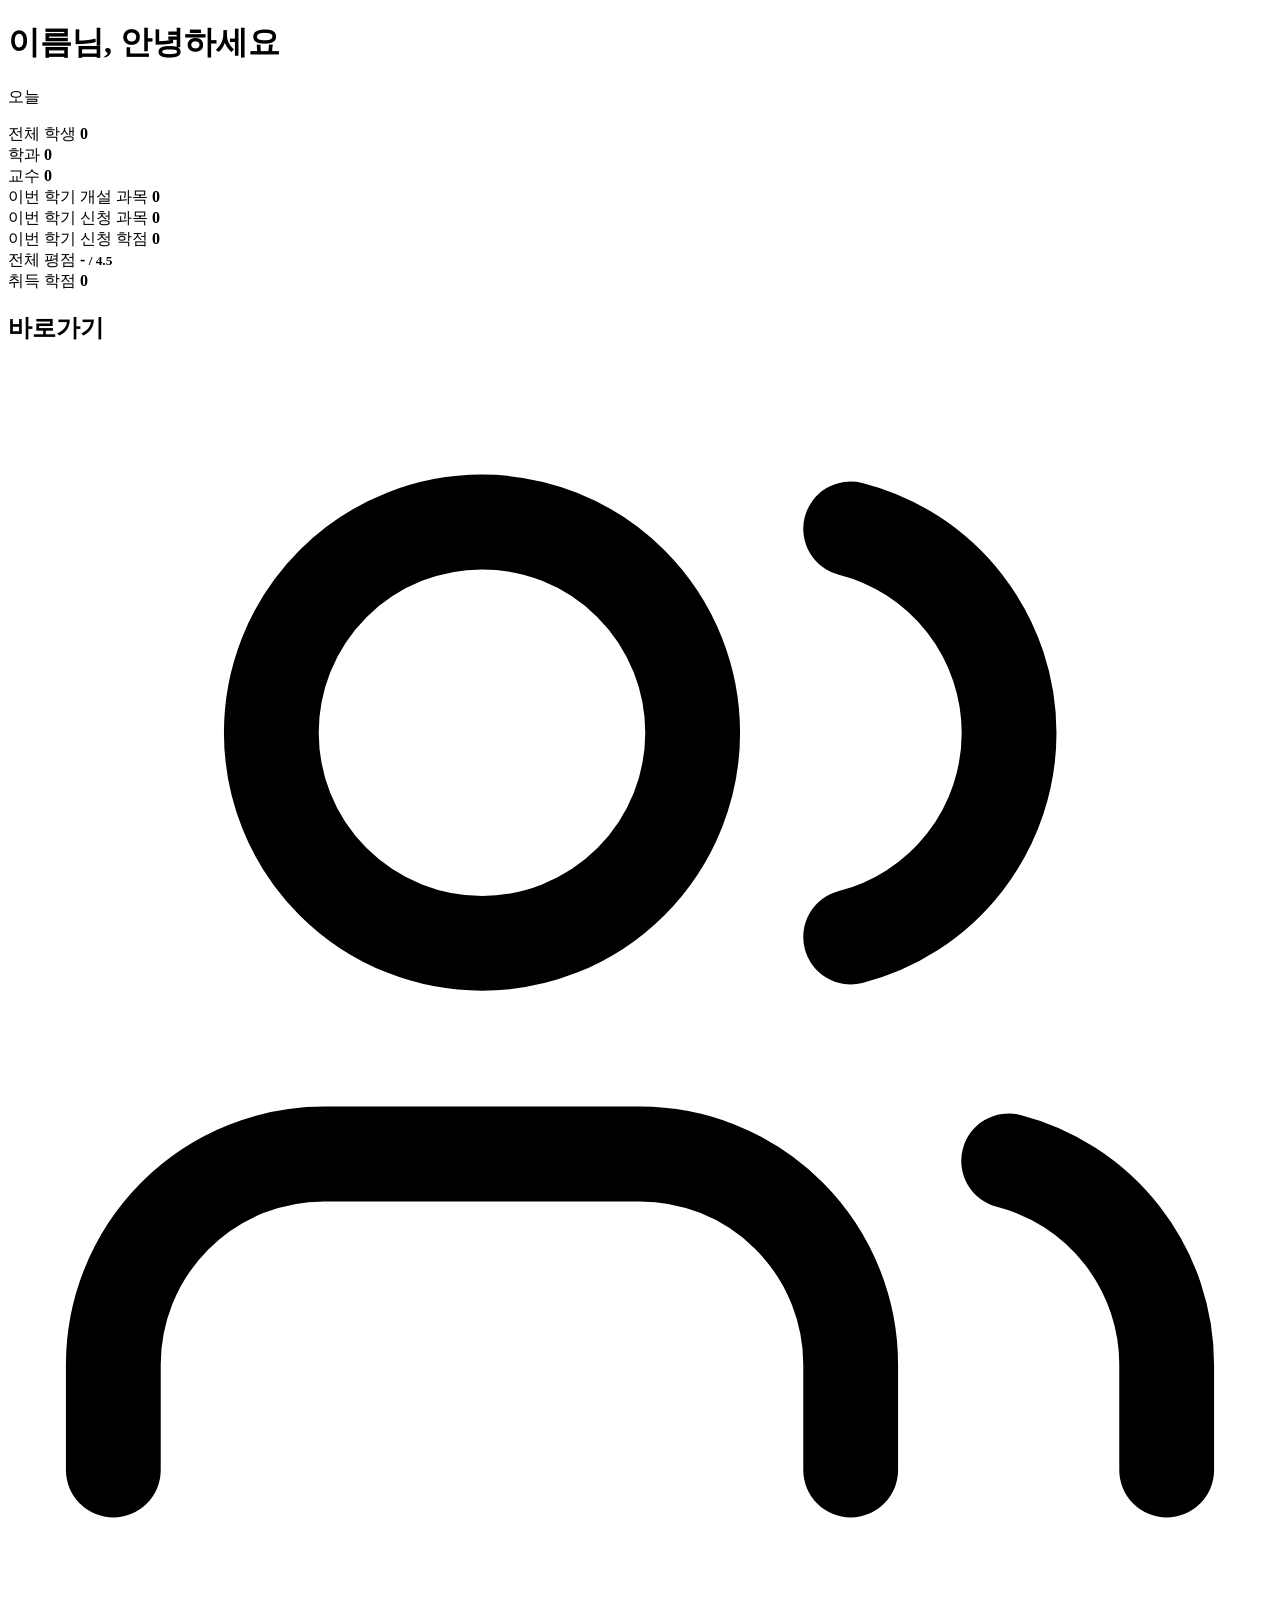
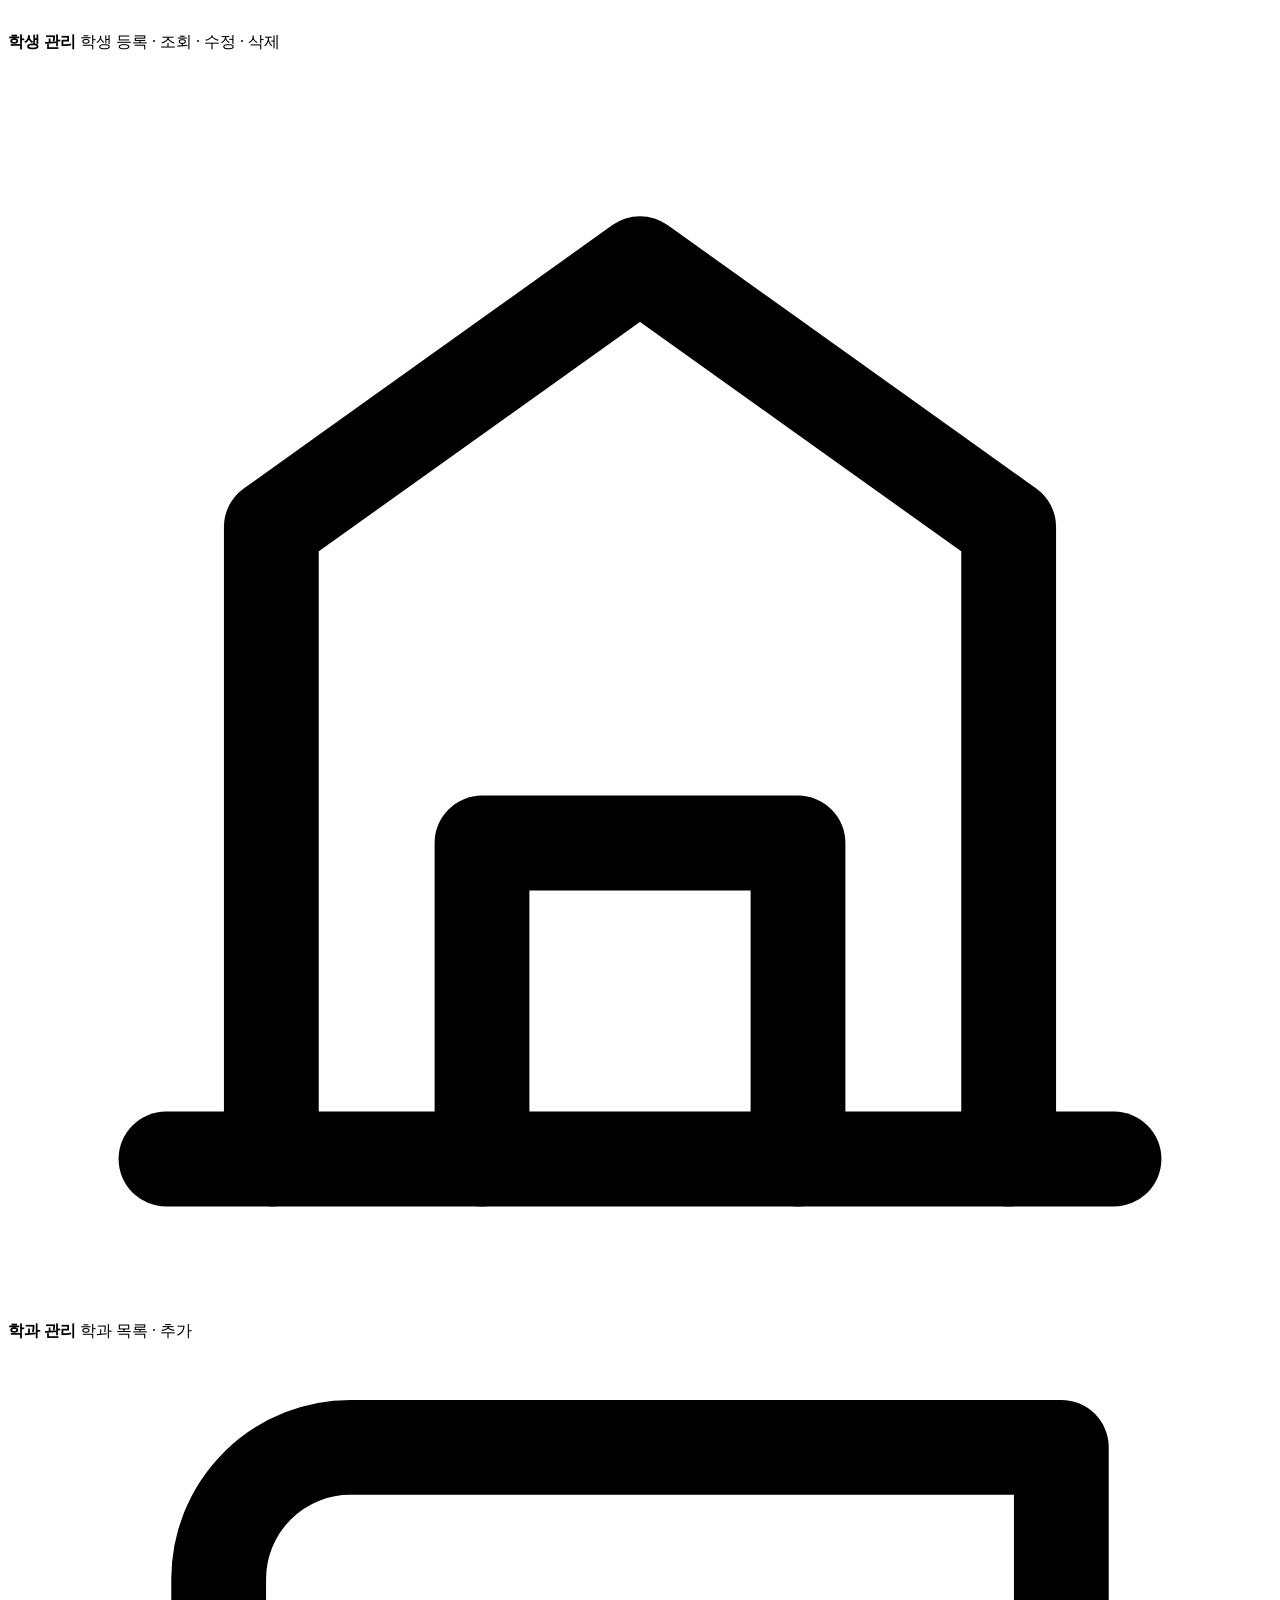
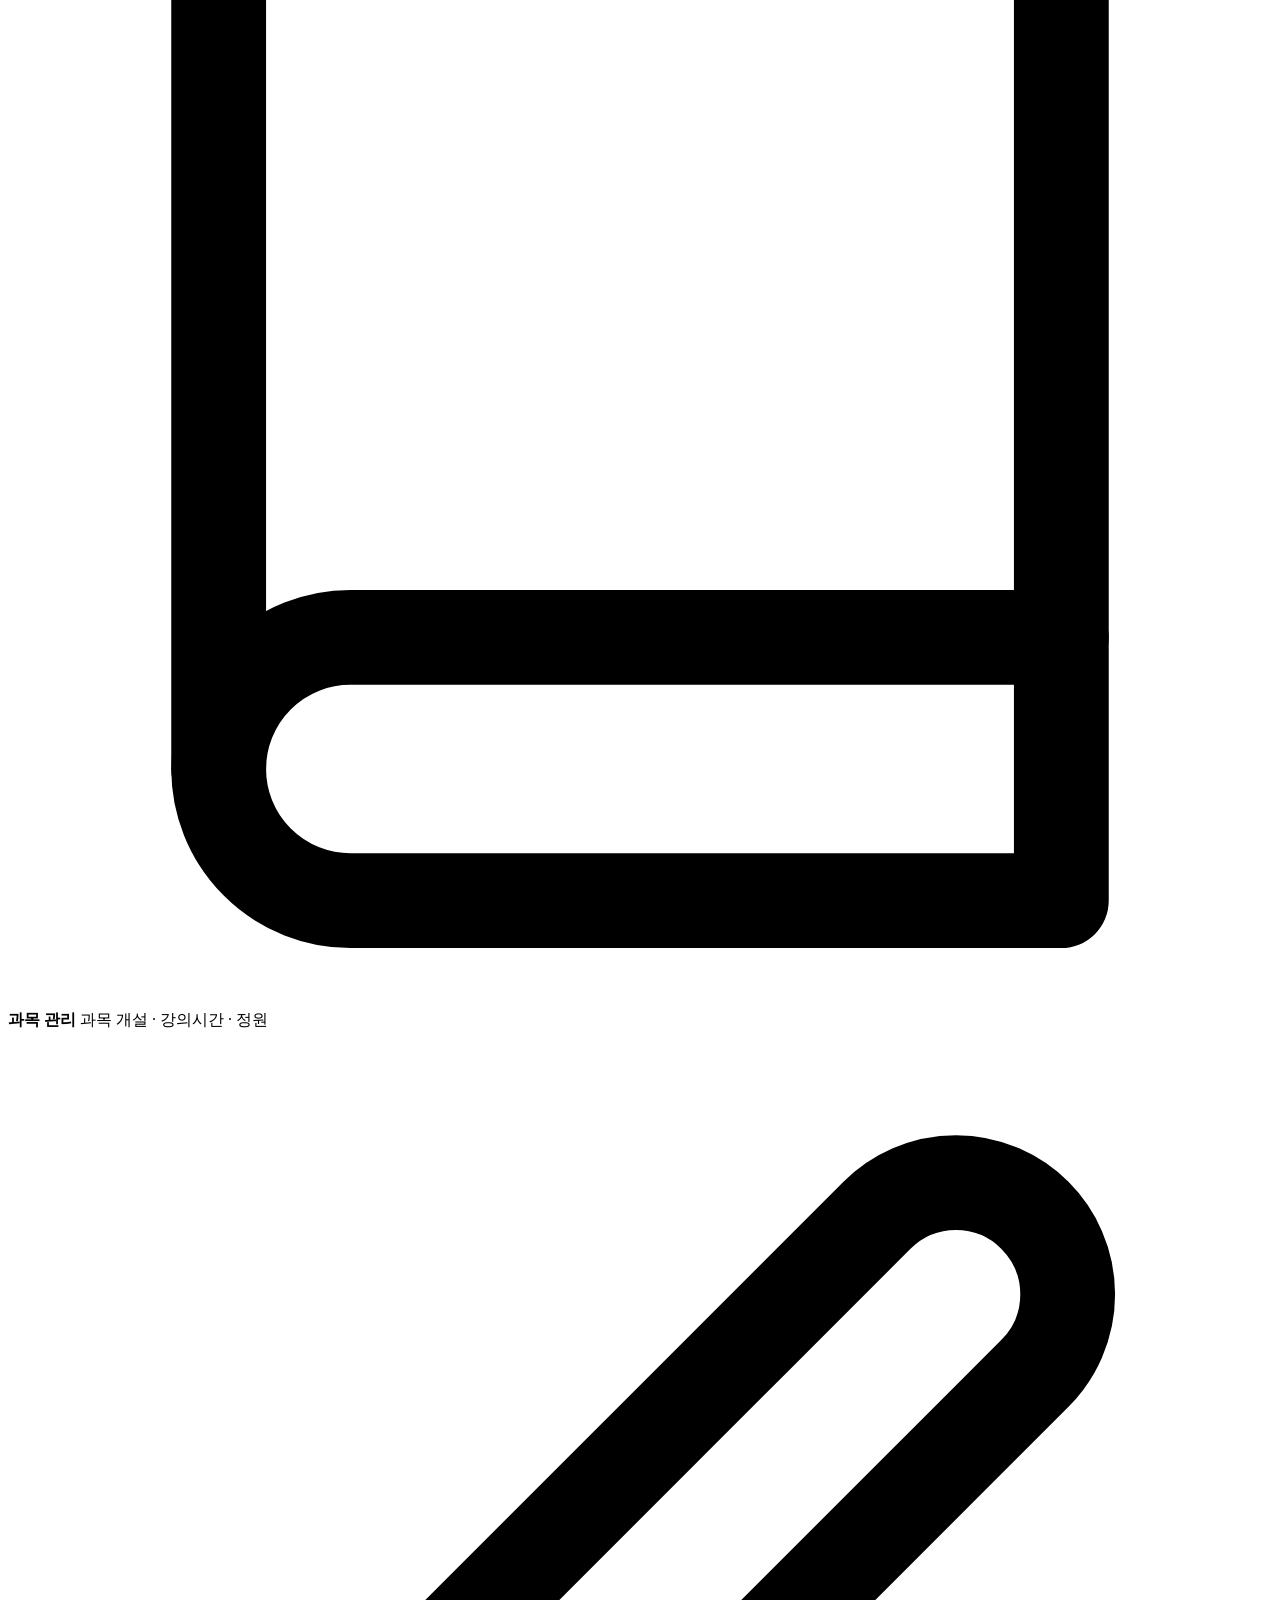
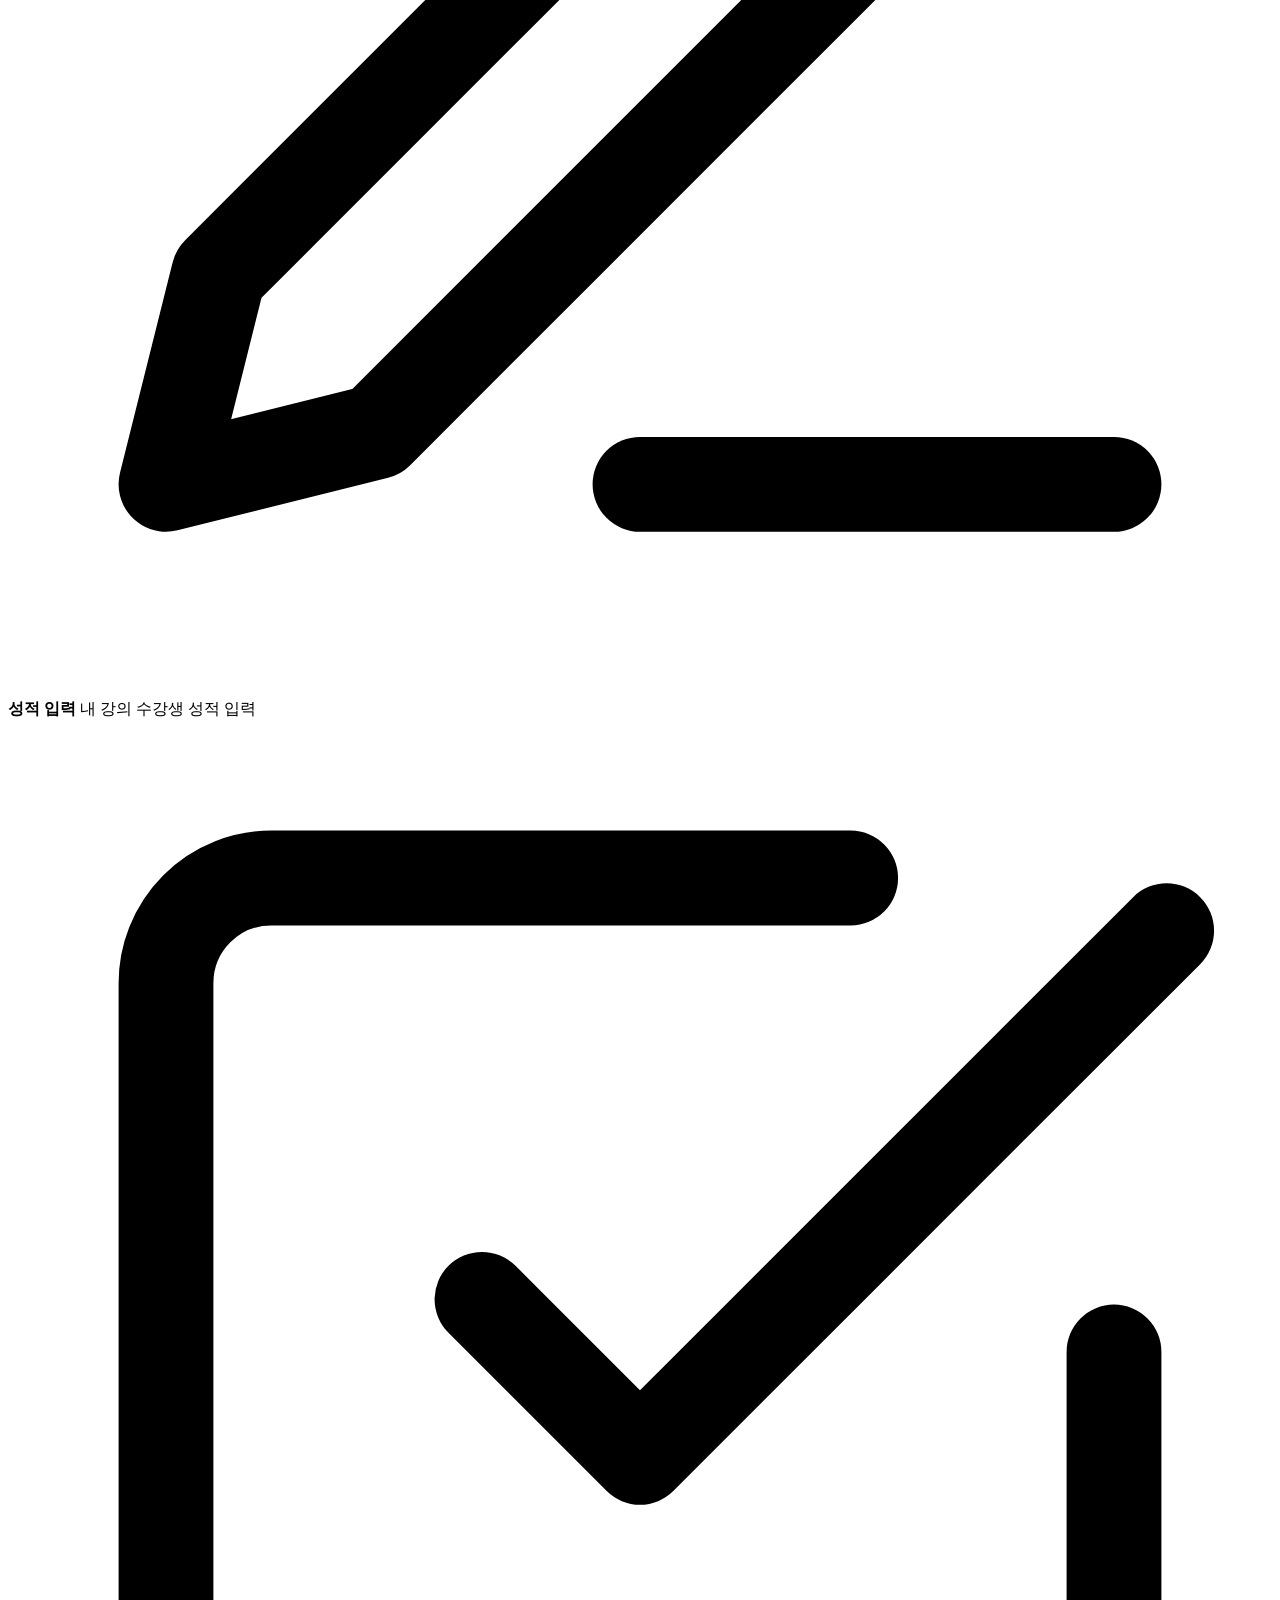
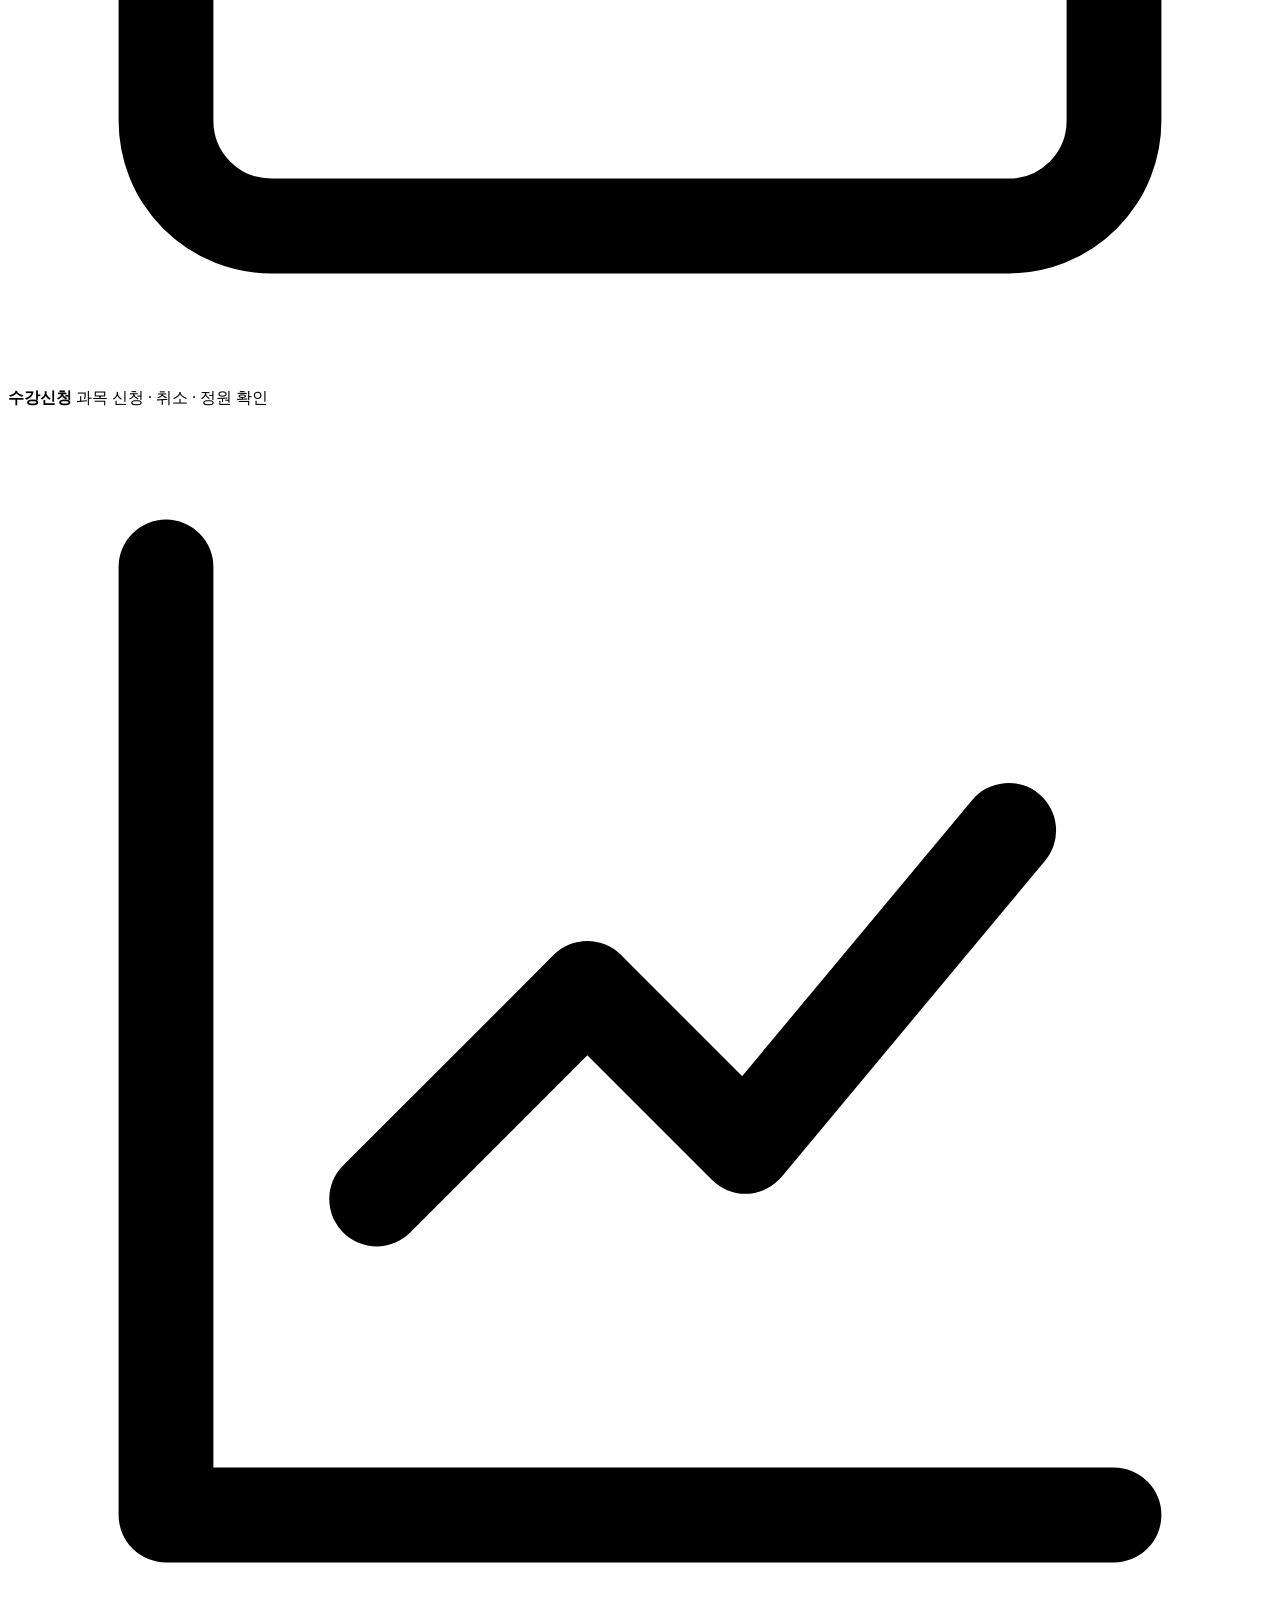
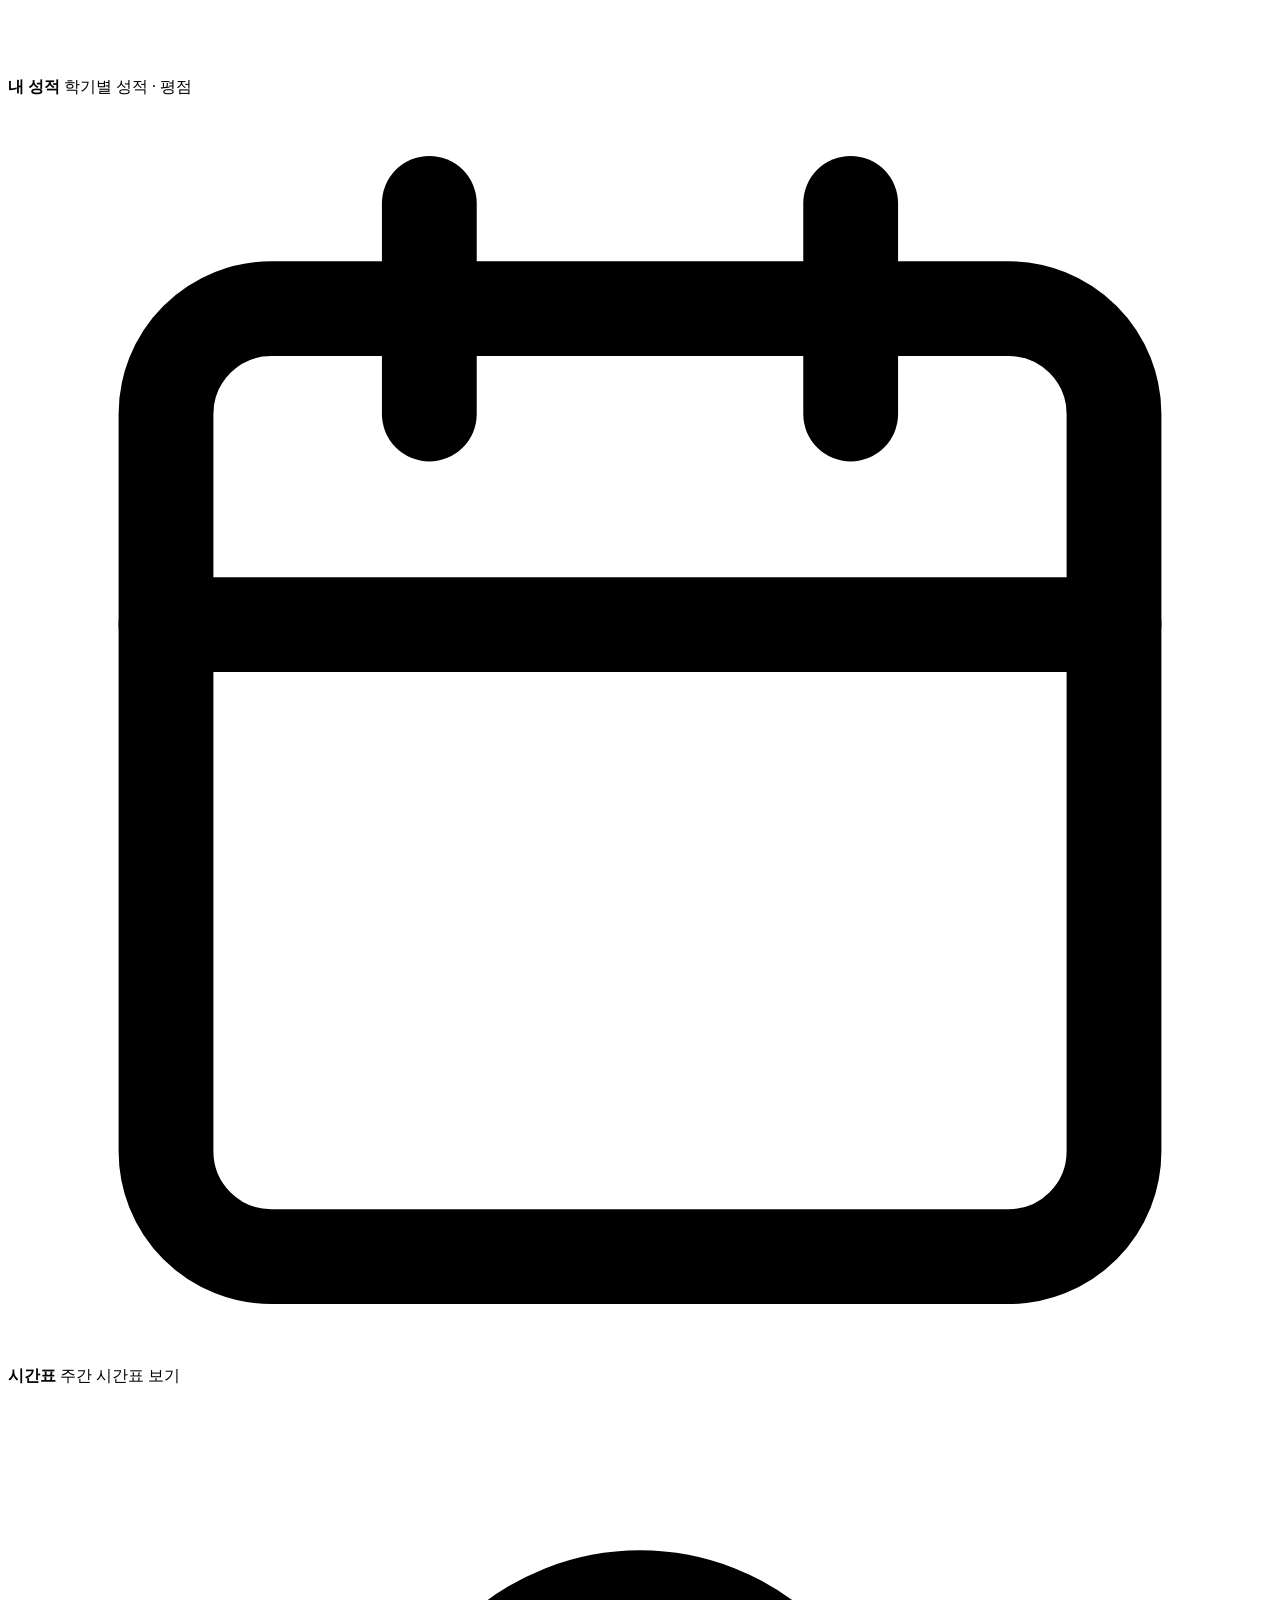
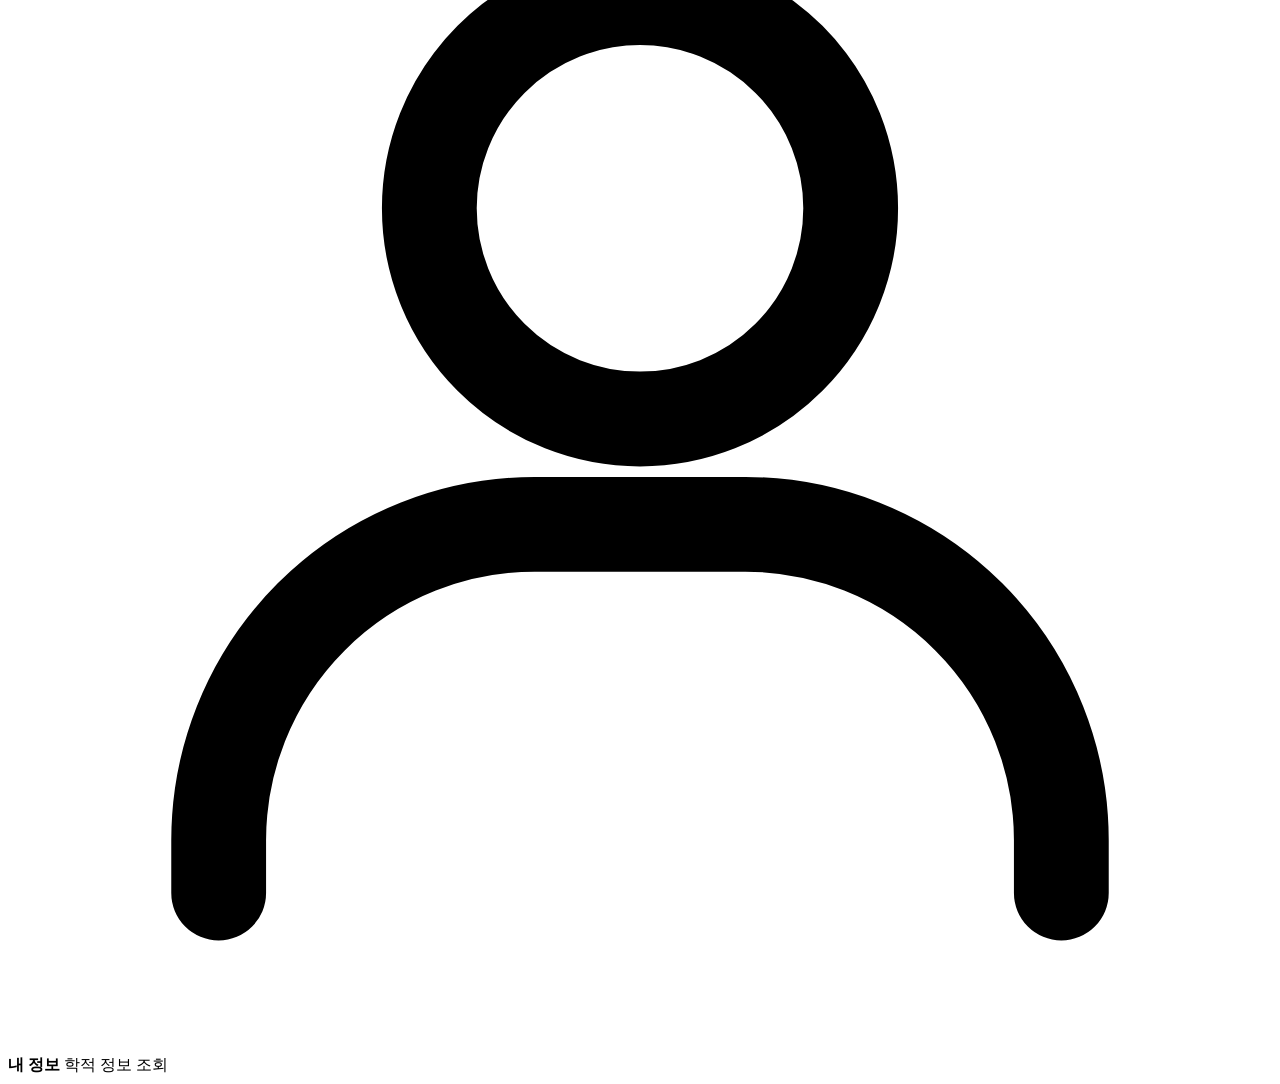
<file: src/main/resources/templates/index.html>
<!DOCTYPE html>
<html lang="ko" xmlns:th="http://www.thymeleaf.org" xmlns:sec="http://www.thymeleaf.org/extras/spring-security">
<head th:replace="~{fragments/layout :: head('홈')}"></head>
<body>
<header th:replace="~{fragments/layout :: header}"></header>
<main class="container">
	<div class="page-head">
		<div>
			<h1><span th:text="${currentUserName}">이름</span>님, 안녕하세요</h1>
			<p class="muted" th:text="${today} + ' · ' + ${termLabel}">오늘</p>
		</div>
	</div>

	<section class="stats" sec:authorize="hasRole('PROF')">
		<div class="stat">
			<span class="stat-label">전체 학생</span>
			<strong class="stat-value" th:text="${studentCount}">0</strong>
		</div>
		<div class="stat">
			<span class="stat-label">학과</span>
			<strong class="stat-value" th:text="${deptCount}">0</strong>
		</div>
		<div class="stat">
			<span class="stat-label">교수</span>
			<strong class="stat-value" th:text="${profCount}">0</strong>
		</div>
		<div class="stat">
			<span class="stat-label">이번 학기 개설 과목</span>
			<strong class="stat-value" th:text="${subjectCount}">0</strong>
		</div>
	</section>

	<section class="stats" sec:authorize="hasRole('STUDENT')">
		<div class="stat">
			<span class="stat-label">이번 학기 신청 과목</span>
			<strong class="stat-value" th:text="${mySubjectCount}">0</strong>
		</div>
		<div class="stat">
			<span class="stat-label">이번 학기 신청 학점</span>
			<strong class="stat-value" th:text="${myCredits}">0</strong>
		</div>
		<div class="stat">
			<span class="stat-label">전체 평점</span>
			<strong class="stat-value">
				<span th:text="${myGpa} == null ? '-' : ${#numbers.formatDecimal(myGpa, 1, 2)}">-</span><small> / 4.5</small>
			</strong>
		</div>
		<div class="stat">
			<span class="stat-label">취득 학점</span>
			<strong class="stat-value" th:text="${myEarned}">0</strong>
		</div>
	</section>

	<h2 class="section-title">바로가기</h2>
	<section class="tiles">
		<a class="tile" sec:authorize="hasRole('PROF')" th:href="@{/students}">
			<span class="tile-icon">
				<svg viewBox="0 0 24 24" fill="none" stroke="currentColor" stroke-width="1.8" stroke-linecap="round" stroke-linejoin="round"><path d="M16 21v-2a4 4 0 0 0-4-4H6a4 4 0 0 0-4 4v2"/><circle cx="9" cy="7" r="4"/><path d="M22 21v-2a4 4 0 0 0-3-3.87"/><path d="M16 3.13a4 4 0 0 1 0 7.75"/></svg>
			</span>
			<span class="tile-body">
				<strong>학생 관리</strong>
				<span>학생 등록 · 조회 · 수정 · 삭제</span>
			</span>
		</a>
		<a class="tile" sec:authorize="hasRole('PROF')" th:href="@{/departments}">
			<span class="tile-icon">
				<svg viewBox="0 0 24 24" fill="none" stroke="currentColor" stroke-width="1.8" stroke-linecap="round" stroke-linejoin="round"><path d="M3 21h18"/><path d="M5 21V9l7-5 7 5v12"/><path d="M9 21v-6h6v6"/></svg>
			</span>
			<span class="tile-body">
				<strong>학과 관리</strong>
				<span>학과 목록 · 추가</span>
			</span>
		</a>
		<a class="tile" sec:authorize="hasRole('PROF')" th:href="@{/subjects}">
			<span class="tile-icon">
				<svg viewBox="0 0 24 24" fill="none" stroke="currentColor" stroke-width="1.8" stroke-linecap="round" stroke-linejoin="round"><path d="M4 19.5A2.5 2.5 0 0 1 6.5 17H20"/><path d="M6.5 2H20v20H6.5A2.5 2.5 0 0 1 4 19.5v-15A2.5 2.5 0 0 1 6.5 2z"/></svg>
			</span>
			<span class="tile-body">
				<strong>과목 관리</strong>
				<span>과목 개설 · 강의시간 · 정원</span>
			</span>
		</a>
		<a class="tile" sec:authorize="hasRole('PROF')" th:href="@{/lectures}">
			<span class="tile-icon">
				<svg viewBox="0 0 24 24" fill="none" stroke="currentColor" stroke-width="1.8" stroke-linecap="round" stroke-linejoin="round"><path d="M12 20h9"/><path d="M16.5 3.5a2.1 2.1 0 0 1 3 3L7 19l-4 1 1-4z"/></svg>
			</span>
			<span class="tile-body">
				<strong>성적 입력</strong>
				<span>내 강의 수강생 성적 입력</span>
			</span>
		</a>
		<a class="tile" sec:authorize="hasRole('STUDENT')" th:href="@{/enroll}">
			<span class="tile-icon">
				<svg viewBox="0 0 24 24" fill="none" stroke="currentColor" stroke-width="1.8" stroke-linecap="round" stroke-linejoin="round"><path d="M9 11l3 3L22 4"/><path d="M21 12v7a2 2 0 0 1-2 2H5a2 2 0 0 1-2-2V5a2 2 0 0 1 2-2h11"/></svg>
			</span>
			<span class="tile-body">
				<strong>수강신청</strong>
				<span>과목 신청 · 취소 · 정원 확인</span>
			</span>
		</a>
		<a class="tile" sec:authorize="hasRole('STUDENT')" th:href="@{/my/grades}">
			<span class="tile-icon">
				<svg viewBox="0 0 24 24" fill="none" stroke="currentColor" stroke-width="1.8" stroke-linecap="round" stroke-linejoin="round"><path d="M3 3v18h18"/><path d="M7 15l4-4 3 3 5-6"/></svg>
			</span>
			<span class="tile-body">
				<strong>내 성적</strong>
				<span>학기별 성적 · 평점</span>
			</span>
		</a>
		<a class="tile" th:href="@{/timetable}">
			<span class="tile-icon">
				<svg viewBox="0 0 24 24" fill="none" stroke="currentColor" stroke-width="1.8" stroke-linecap="round" stroke-linejoin="round"><rect x="3" y="4" width="18" height="18" rx="2"/><path d="M16 2v4"/><path d="M8 2v4"/><path d="M3 10h18"/></svg>
			</span>
			<span class="tile-body">
				<strong>시간표</strong>
				<span>주간 시간표 보기</span>
			</span>
		</a>
		<a class="tile" sec:authorize="hasRole('STUDENT')" th:href="@{/me}">
			<span class="tile-icon">
				<svg viewBox="0 0 24 24" fill="none" stroke="currentColor" stroke-width="1.8" stroke-linecap="round" stroke-linejoin="round"><circle cx="12" cy="8" r="4"/><path d="M4 21v-1a6 6 0 0 1 6-6h4a6 6 0 0 1 6 6v1"/></svg>
			</span>
			<span class="tile-body">
				<strong>내 정보</strong>
				<span>학적 정보 조회</span>
			</span>
		</a>
	</section>
</main>
</body>
</html>
</file>
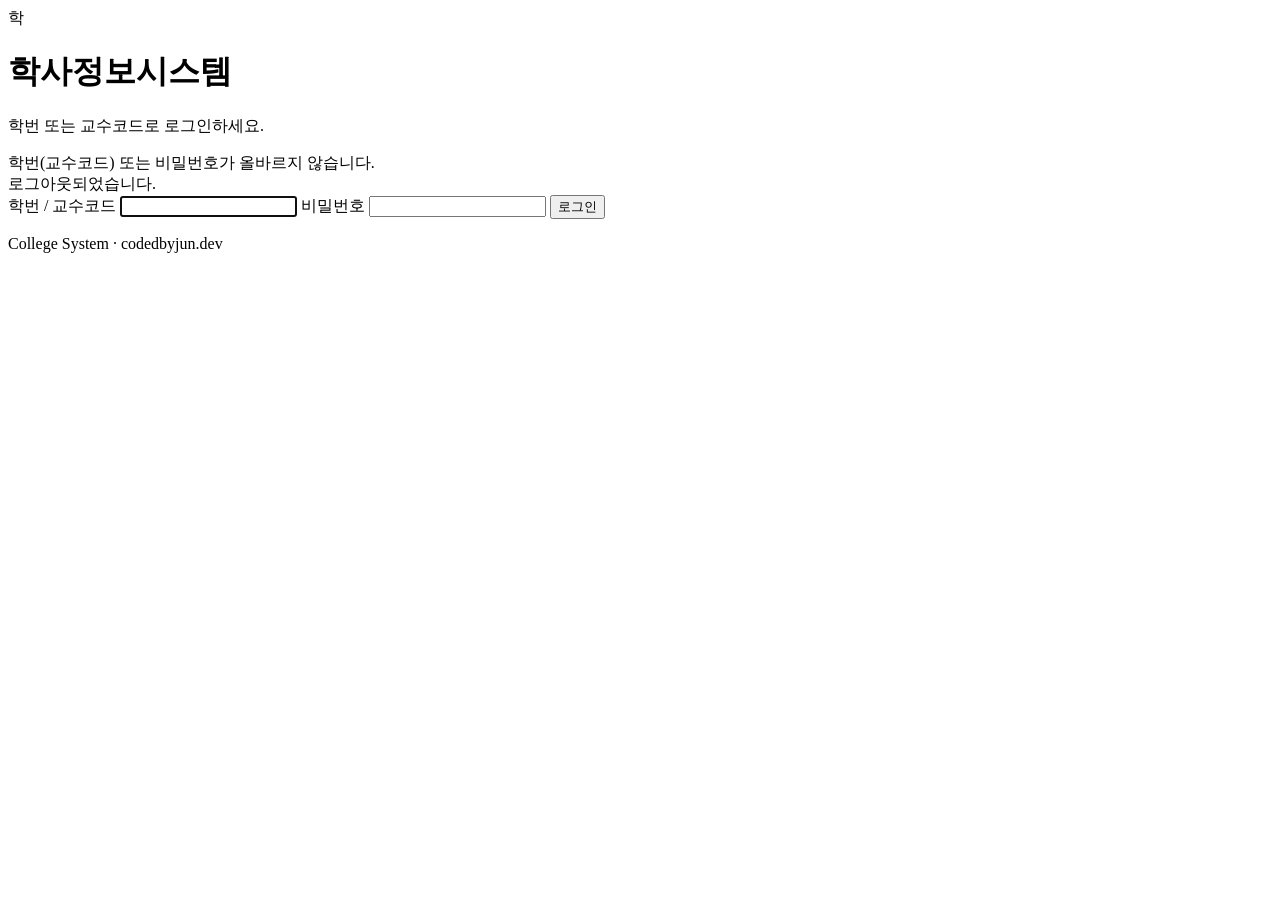
<file: src/main/resources/templates/login.html>
<!DOCTYPE html>
<html lang="ko" xmlns:th="http://www.thymeleaf.org">
<head th:replace="~{fragments/layout :: head('로그인')}"></head>
<body class="login-page">
<main class="login-wrap">
	<div class="login-card">
		<div class="login-head">
			<span class="brand-mark lg">학</span>
			<h1>학사정보시스템</h1>
			<p>학번 또는 교수코드로 로그인하세요.</p>
		</div>
		<div class="alert alert-err" th:if="${param.error}">학번(교수코드) 또는 비밀번호가 올바르지 않습니다.</div>
		<div class="alert alert-ok" th:if="${param.logout}">로그아웃되었습니다.</div>
		<form th:action="@{/login}" method="post" class="stack">
			<label class="field">
				<span>학번 / 교수코드</span>
				<input type="text" name="username" required autofocus autocomplete="username">
			</label>
			<label class="field">
				<span>비밀번호</span>
				<input type="password" name="password" required autocomplete="current-password">
			</label>
			<button type="submit" class="btn btn-primary btn-block">로그인</button>
		</form>
	</div>
	<p class="login-foot">College System · codedbyjun.dev</p>
</main>
</body>
</html>
</file>
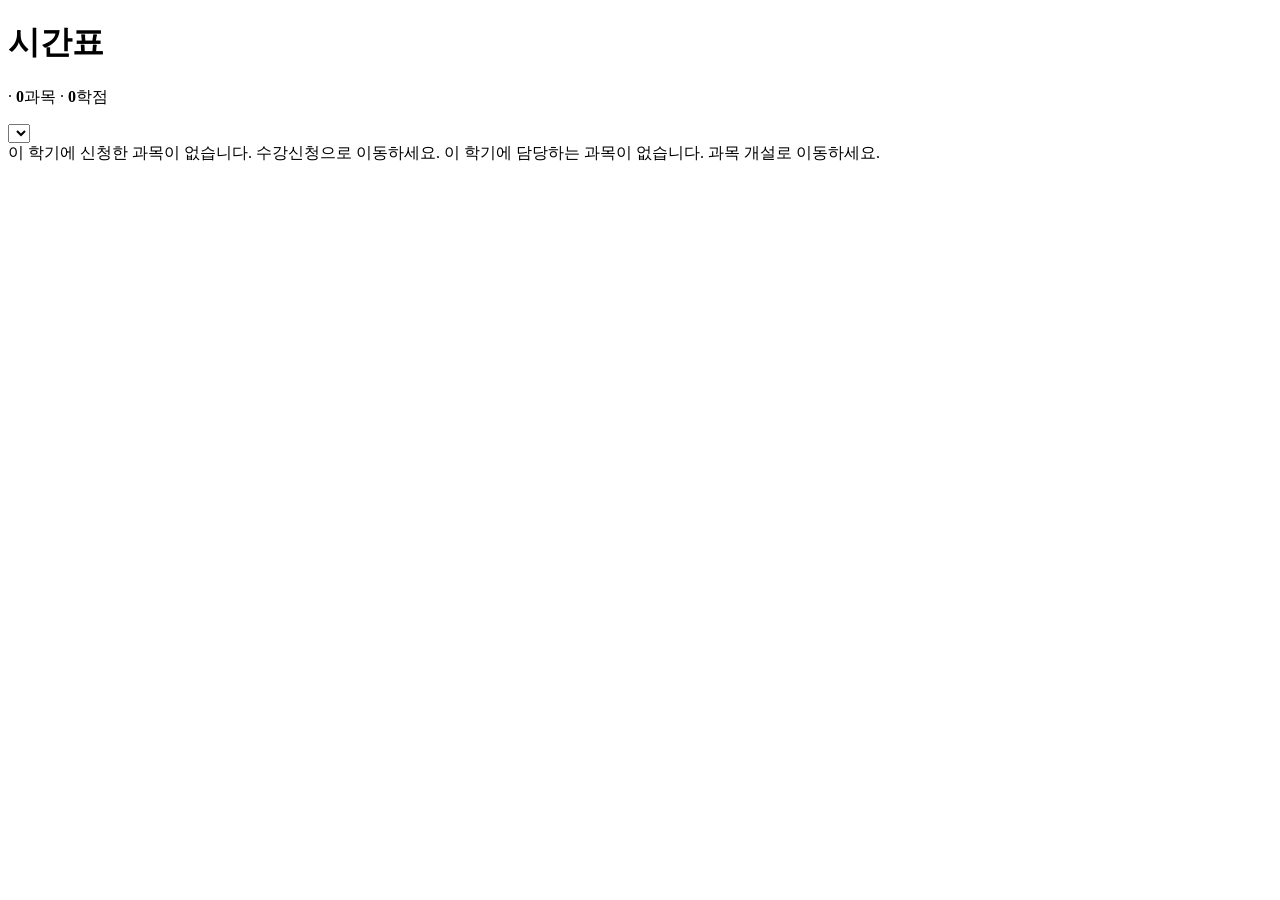
<file: src/main/resources/templates/timetable.html>
<!DOCTYPE html>
<html lang="ko" xmlns:th="http://www.thymeleaf.org">
<head th:replace="~{fragments/layout :: head('시간표')}"></head>
<body>
<header th:replace="~{fragments/layout :: header}"></header>
<main class="container">
	<div class="page-head">
		<div>
			<h1 th:text="${prof} ? '강의 시간표' : '내 시간표'">시간표</h1>
			<p class="muted">
				<span th:text="${termLabel}"></span> ·
				<strong th:text="${tt.subjectCount}">0</strong>과목 · <strong th:text="${tt.credits}">0</strong>학점
			</p>
		</div>
		<form th:action="@{/timetable}" method="get">
			<select name="term" onchange="this.form.submit()">
				<option th:each="t : ${terms}" th:value="${t.value}" th:text="${t.label}" th:selected="${t.value == term}"></option>
			</select>
		</form>
	</div>

	<div class="card tt-card">
		<div class="tt-scroll">
			<div class="tt-grid">
				<div class="tt-head" style="grid-column:1;grid-row:1"></div>
				<div class="tt-head" th:each="d, st : ${days}" th:text="${d}"
					 th:style="|grid-column:${st.count + 1};grid-row:1|"></div>

				<th:block th:each="pt, ps : ${periodTimes}">
					<div class="tt-period" th:style="|grid-column:1;grid-row:${ps.count + 1}|">
						<strong th:text="${ps.count}"></strong>
						<small th:text="${pt}"></small>
					</div>
					<div class="tt-cell" th:each="d, ds : ${days}"
						 th:style="|grid-column:${ds.count + 1};grid-row:${ps.count + 1}|"></div>
				</th:block>

				<div class="tt-block" th:each="b : ${tt.blocks}"
					 th:classappend="'c' + ${b.color}"
					 th:style="|grid-column:${b.day + 1};grid-row:${b.start + 1} / ${b.end + 2}|">
					<strong th:text="${b.name}"></strong>
					<span th:text="${b.room}"></span>
					<span th:unless="${prof}" th:text="${b.profName}"></span>
				</div>
			</div>
		</div>
	</div>

	<div class="card empty-card" th:if="${tt.subjectCount == 0}">
		<span th:unless="${prof}">이 학기에 신청한 과목이 없습니다. <a th:href="@{/enroll(term=${term})}">수강신청</a>으로 이동하세요.</span>
		<span th:if="${prof}">이 학기에 담당하는 과목이 없습니다. <a th:href="@{/subjects/new}">과목 개설</a>로 이동하세요.</span>
	</div>
</main>
</body>
</html>
</file>
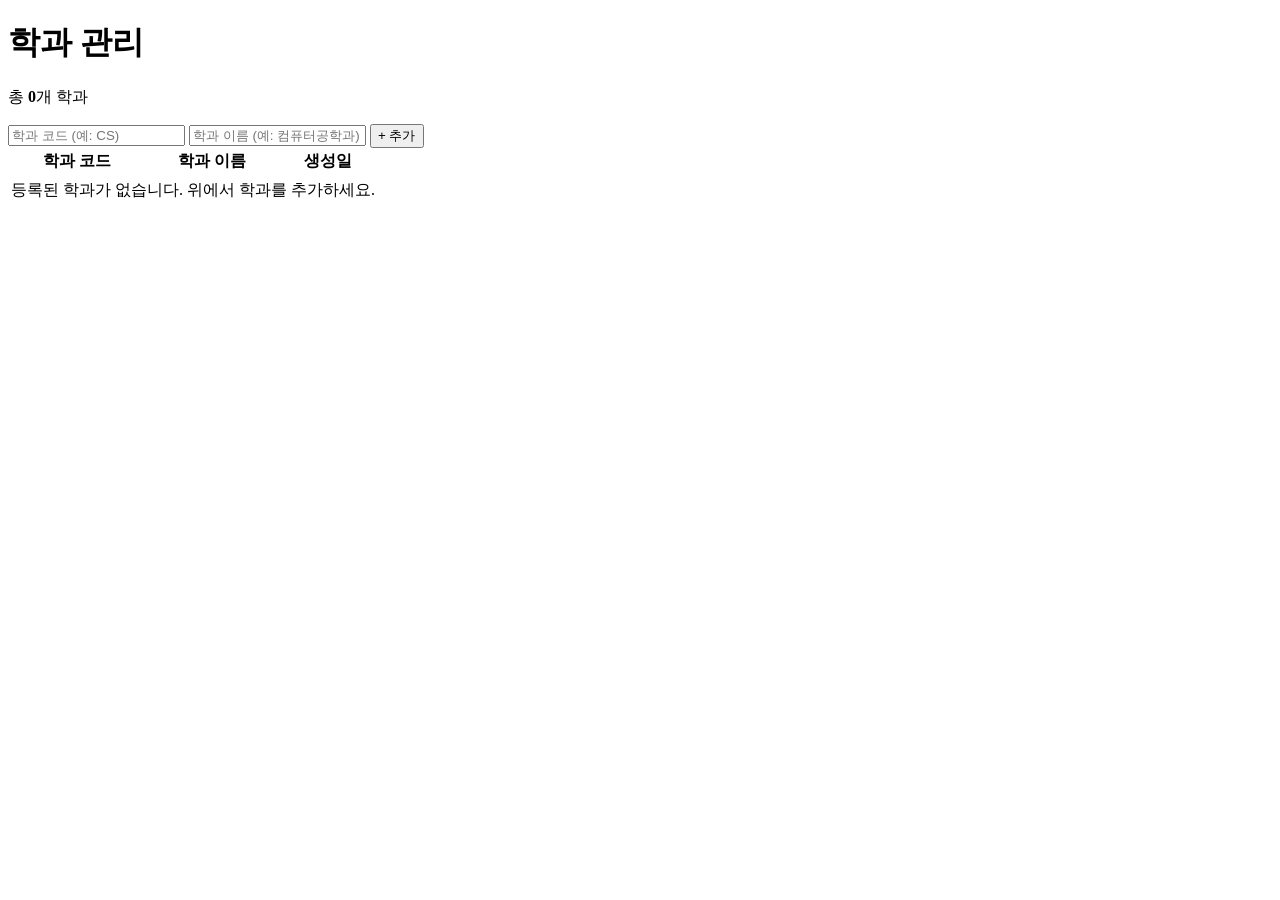
<file: src/main/resources/templates/departments/list.html>
<!DOCTYPE html>
<html lang="ko" xmlns:th="http://www.thymeleaf.org">
<head th:replace="~{fragments/layout :: head('학과 관리')}"></head>
<body>
<header th:replace="~{fragments/layout :: header}"></header>
<main class="container">
	<div class="page-head">
		<div>
			<h1>학과 관리</h1>
			<p class="muted">총 <strong th:text="${#lists.size(departments)}">0</strong>개 학과</p>
		</div>
	</div>
	<div th:replace="~{fragments/layout :: alerts}"></div>

	<div class="card">
		<form th:action="@{/departments}" method="post" class="toolbar">
			<input type="text" name="code" placeholder="학과 코드 (예: CS)" maxlength="20" required class="w-sm">
			<input type="text" name="name" placeholder="학과 이름 (예: 컴퓨터공학과)" maxlength="20" required>
			<button type="submit" class="btn btn-primary">+ 추가</button>
		</form>

		<div class="table-wrap">
			<table class="table">
				<thead><tr><th>학과 코드</th><th>학과 이름</th><th>생성일</th></tr></thead>
				<tbody>
				<tr th:each="d : ${departments}">
					<td class="mono" th:text="${d.code}"></td>
					<td th:text="${d.name}"></td>
					<td class="muted" th:text="${#temporals.format(d.regDate, 'yyyy. M. d.')}"></td>
				</tr>
				<tr th:if="${#lists.isEmpty(departments)}">
					<td colspan="3" class="empty">등록된 학과가 없습니다. 위에서 학과를 추가하세요.</td>
				</tr>
				</tbody>
			</table>
		</div>
	</div>
</main>
</body>
</html>
</file>
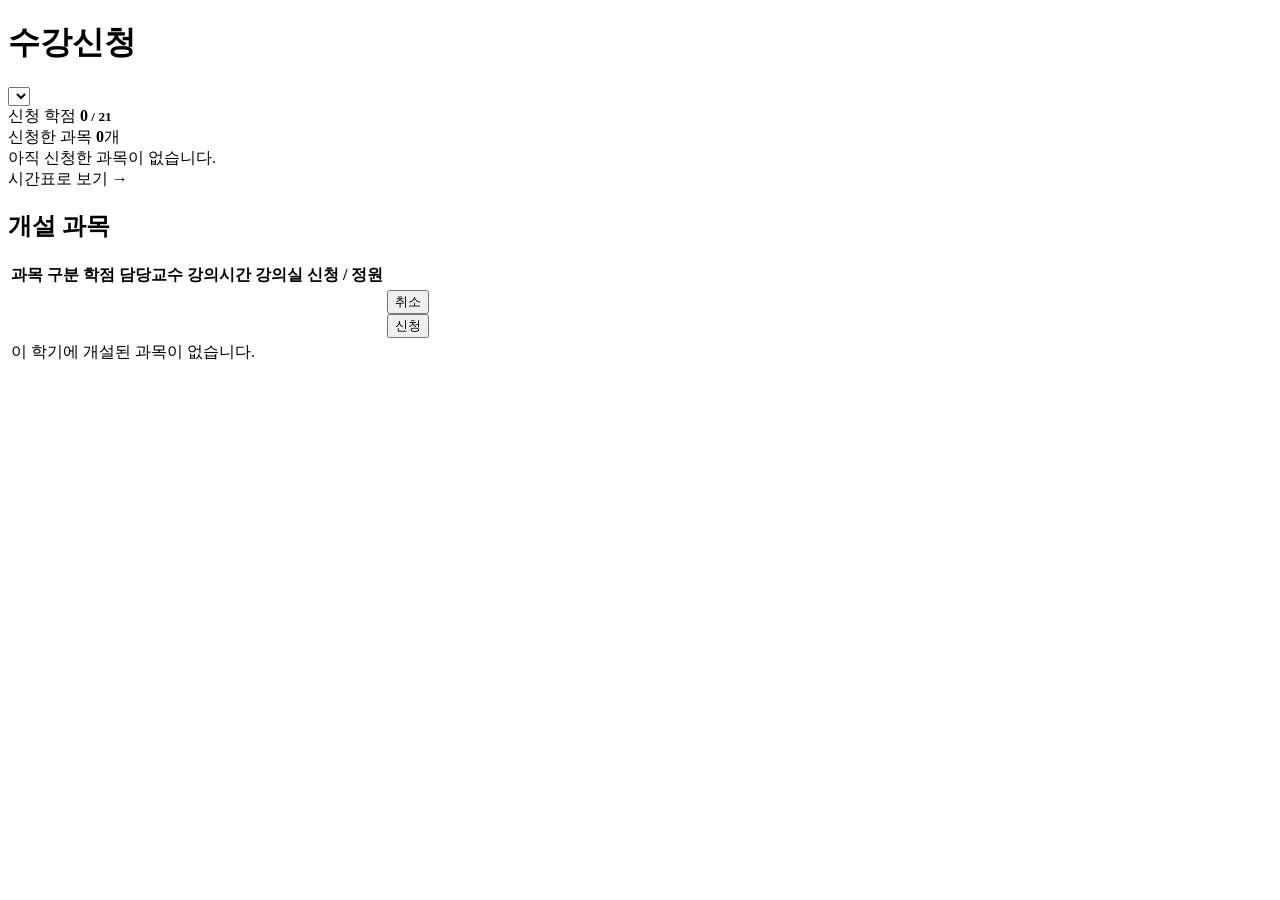
<file: src/main/resources/templates/enroll/list.html>
<!DOCTYPE html>
<html lang="ko" xmlns:th="http://www.thymeleaf.org">
<head th:replace="~{fragments/layout :: head('수강신청')}"></head>
<body>
<header th:replace="~{fragments/layout :: header}"></header>
<main class="container">
	<div class="page-head">
		<div>
			<h1>수강신청</h1>
			<p class="muted" th:text="${termLabel}"></p>
		</div>
		<form th:action="@{/enroll}" method="get">
			<select name="term" onchange="this.form.submit()">
				<option th:each="t : ${terms}" th:value="${t.value}" th:text="${t.label}" th:selected="${t.value == term}"></option>
			</select>
		</form>
	</div>
	<div th:replace="~{fragments/layout :: alerts}"></div>

	<section class="card enroll-summary">
		<div class="credit-box">
			<span class="stat-label">신청 학점</span>
			<strong class="stat-value"><span th:text="${myCredits}">0</span><small> / <span th:text="${maxCredits}">21</span></small></strong>
			<span class="meter lg"><span th:style="'width:' + ${myCredits * 100 / maxCredits} + '%'"></span></span>
		</div>
		<div class="my-list">
			<span class="stat-label">신청한 과목 <strong th:text="${#lists.size(myRows)}">0</strong>개</span>
			<div class="chips">
				<span class="chip" th:each="r : ${myRows}">
					<strong th:text="${r.subject.name}"></strong>
					<small th:text="${r.subject.timeText}"></small>
				</span>
				<span class="muted" th:if="${#lists.isEmpty(myRows)}">아직 신청한 과목이 없습니다.</span>
			</div>
			<a class="link-sm" th:href="@{/timetable(term=${term})}" th:unless="${#lists.isEmpty(myRows)}">시간표로 보기 →</a>
		</div>
	</section>

	<h2 class="section-title">개설 과목</h2>
	<div class="card">
		<div class="table-wrap">
			<table class="table">
				<thead>
				<tr><th>과목</th><th>구분</th><th>학점</th><th>담당교수</th><th>강의시간</th><th class="hide-sm">강의실</th><th>신청 / 정원</th><th></th></tr>
				</thead>
				<tbody>
				<tr th:each="r : ${rows}" th:with="s=${r.subject}" th:classappend="${r.applied} ? 'row-applied'">
					<td>
						<strong th:text="${s.name}"></strong>
						<div class="sub mono" th:text="${s.code} + ' · ' + ${s.deptName}"></div>
					</td>
					<td><span class="badge" th:classappend="'badge-major-' + ${s.majorType}" th:text="${s.majorLabel}"></span></td>
					<td th:text="${s.credit}"></td>
					<td th:text="${s.profName}"></td>
					<td class="nowrap" th:text="${s.timeText}"></td>
					<td class="hide-sm" th:text="${s.room}"></td>
					<td>
						<div class="meter-wrap">
							<span class="mono" th:text="${s.enrolled} + ' / ' + ${s.capacity}"></span>
							<span class="meter"><span th:style="'width:' + ${s.fillPercent()} + '%'"
													  th:classappend="${s.full()} ? 'is-full'"></span></span>
						</div>
					</td>
					<td class="row-actions">
						<form th:if="${r.applied}" th:action="@{/enroll/{c}/cancel(c=${s.code})}" method="post"
							  onsubmit="return confirm('수강신청을 취소할까요?');">
							<input type="hidden" name="term" th:value="${term}">
							<button type="submit" class="btn btn-danger-ghost btn-sm">취소</button>
						</form>
						<form th:unless="${r.applied}" th:action="@{/enroll/{c}(c=${s.code})}" method="post">
							<input type="hidden" name="term" th:value="${term}">
							<button type="submit" class="btn btn-primary btn-sm" th:disabled="${s.full()}"
									th:text="${s.full()} ? '마감' : '신청'">신청</button>
						</form>
					</td>
				</tr>
				<tr th:if="${#lists.isEmpty(rows)}">
					<td colspan="8" class="empty">이 학기에 개설된 과목이 없습니다.</td>
				</tr>
				</tbody>
			</table>
		</div>
	</div>
</main>
</body>
</html>
</file>
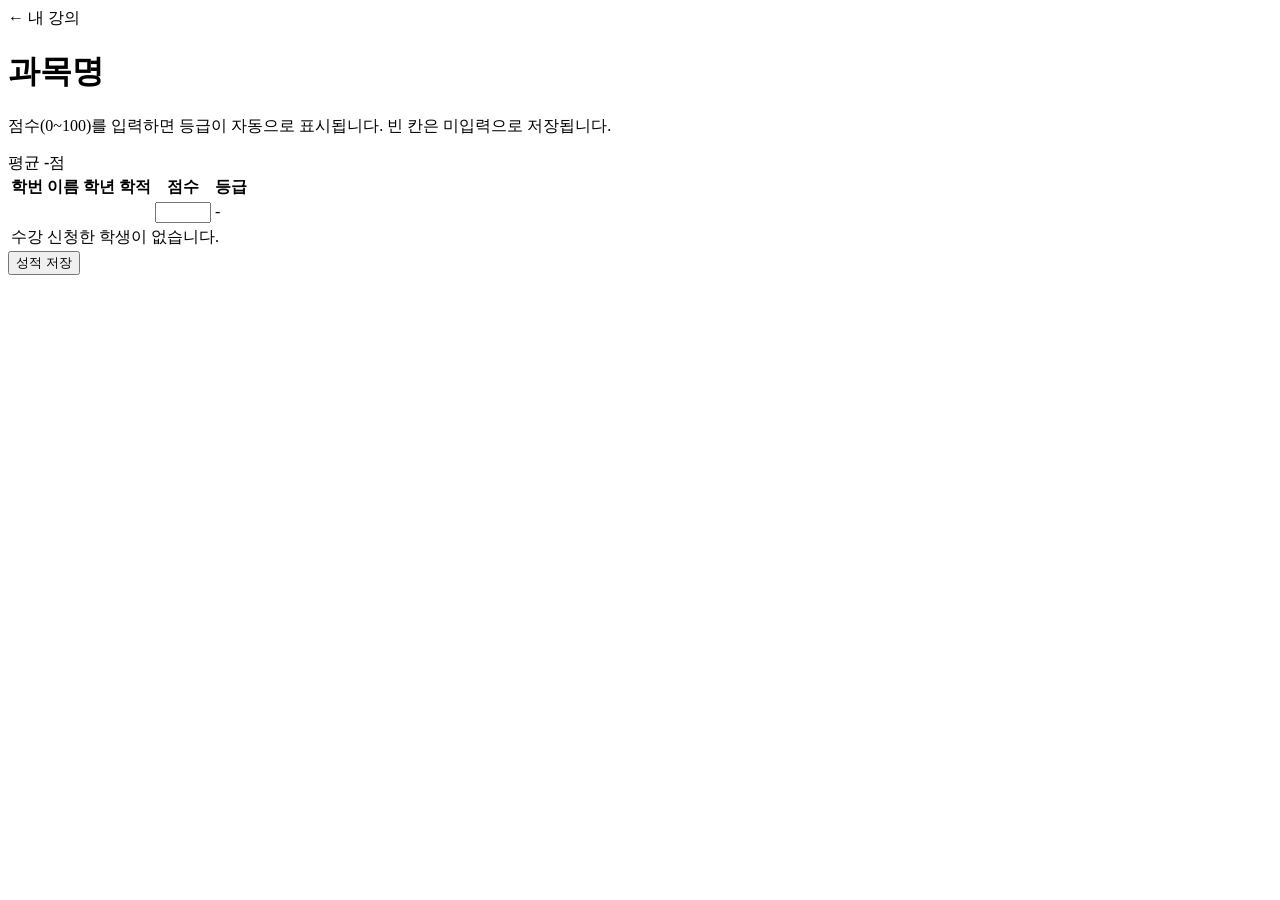
<file: src/main/resources/templates/lectures/grades.html>
<!DOCTYPE html>
<html lang="ko" xmlns:th="http://www.thymeleaf.org">
<head th:replace="~{fragments/layout :: head('성적 입력')}"></head>
<body>
<header th:replace="~{fragments/layout :: header}"></header>
<main class="container" th:with="s=${roster.subject}">
	<a class="back" th:href="@{/lectures(term=${s.term})}">← 내 강의</a>
	<div class="page-head">
		<div>
			<h1 th:text="${s.name}">과목명</h1>
			<p class="muted" th:text="${s.code} + ' · ' + ${s.termLabel} + ' · ' + ${s.timeText} + ' · 수강생 ' + ${s.enrolled} + '명'"></p>
		</div>
	</div>
	<div th:replace="~{fragments/layout :: alerts}"></div>

	<form th:action="@{/lectures/{c}/grades(c=${s.code})}" method="post" class="card">
		<div class="toolbar between">
			<p class="hint-text">점수(0~100)를 입력하면 등급이 자동으로 표시됩니다. 빈 칸은 미입력으로 저장됩니다.</p>
			<span class="muted">평균 <strong id="avg">-</strong>점</span>
		</div>
		<div class="table-wrap">
			<table class="table">
				<thead>
				<tr><th>학번</th><th>이름</th><th class="hide-sm">학년</th><th class="hide-sm">학적</th><th>점수</th><th>등급</th></tr>
				</thead>
				<tbody>
				<tr th:each="r : ${roster.rows}">
					<td class="mono" th:text="${r.studentCode}"></td>
					<td th:text="${r.studentName}"></td>
					<td class="hide-sm" th:text="${r.grade} + '학년'"></td>
					<td class="hide-sm"><span th:replace="~{fragments/layout :: status(${r.status})}"></span></td>
					<td><input type="number" class="score-input" min="0" max="100" step="1"
							   th:name="|scores[${r.attendSeq}]|" th:value="${r.score}"></td>
					<td><span class="grade-letter" th:text="${r.letter}">-</span></td>
				</tr>
				<tr th:if="${#lists.isEmpty(roster.rows)}">
					<td colspan="6" class="empty">수강 신청한 학생이 없습니다.</td>
				</tr>
				</tbody>
			</table>
		</div>
		<div class="actions" th:unless="${#lists.isEmpty(roster.rows)}">
			<button type="submit" class="btn btn-primary">성적 저장</button>
		</div>
	</form>
</main>
<script th:inline="none">
	(function () {
		var cuts = [[95, 'A+'], [90, 'A0'], [85, 'B+'], [80, 'B0'], [75, 'C+'], [70, 'C0'], [65, 'D+'], [60, 'D0']];
		function letter(v) {
			if (v === '' || isNaN(v)) return '-';
			for (var i = 0; i < cuts.length; i++) if (v >= cuts[i][0]) return cuts[i][1];
			return 'F';
		}
		function refresh() {
			var sum = 0, n = 0;
			document.querySelectorAll('.score-input').forEach(function (input) {
				var v = input.value === '' ? '' : Number(input.value);
				var cell = input.closest('tr').querySelector('.grade-letter');
				cell.textContent = letter(v);
				cell.dataset.grade = letter(v).charAt(0);
				if (v !== '') { sum += v; n++; }
			});
			document.getElementById('avg').textContent = n ? (sum / n).toFixed(1) : '-';
		}
		document.querySelectorAll('.score-input').forEach(function (i) { i.addEventListener('input', refresh); });
		refresh();
	})();
</script>
</body>
</html>
</file>
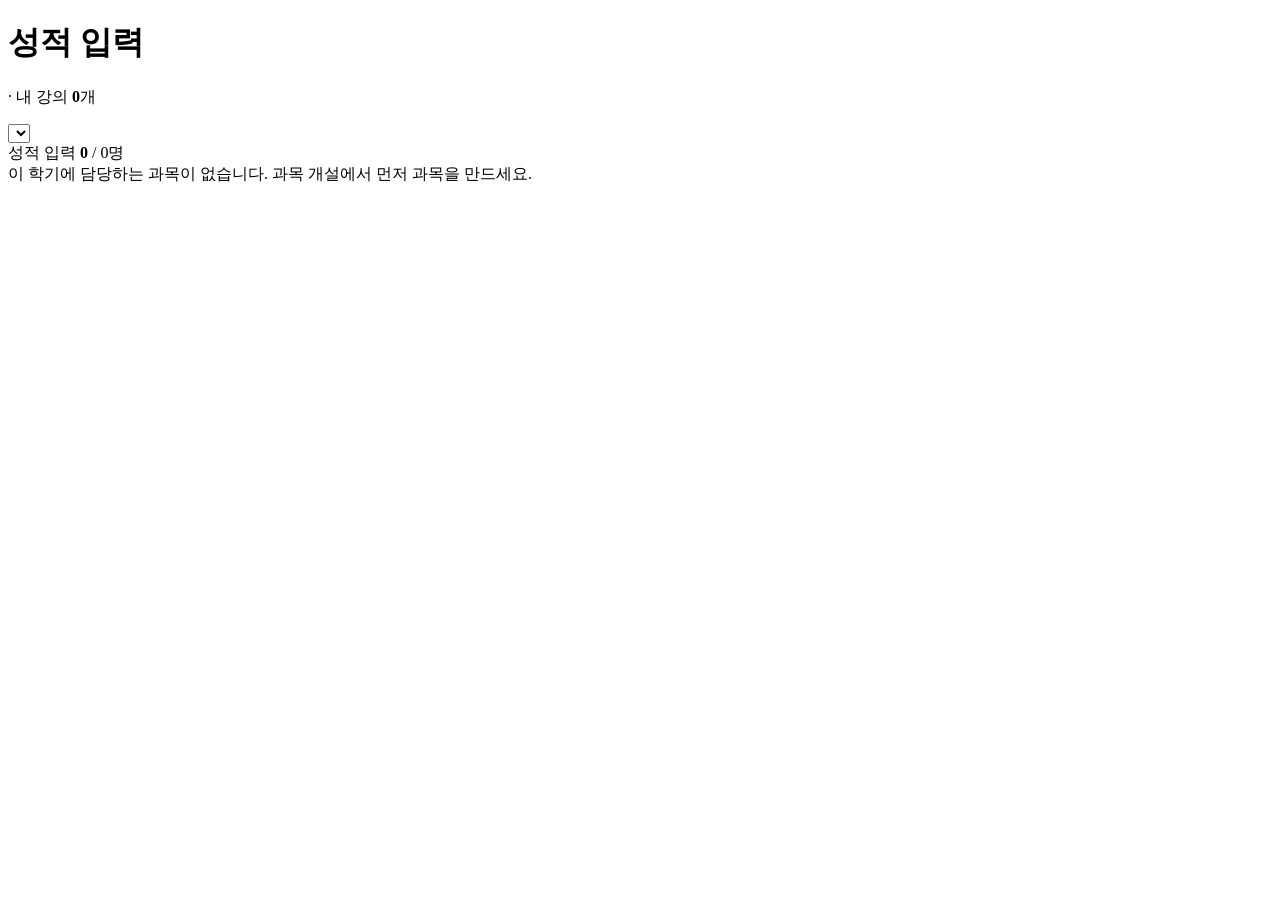
<file: src/main/resources/templates/lectures/list.html>
<!DOCTYPE html>
<html lang="ko" xmlns:th="http://www.thymeleaf.org">
<head th:replace="~{fragments/layout :: head('성적 입력')}"></head>
<body>
<header th:replace="~{fragments/layout :: header}"></header>
<main class="container">
	<div class="page-head">
		<div>
			<h1>성적 입력</h1>
			<p class="muted"><span th:text="${termLabel}"></span> · 내 강의 <strong th:text="${#lists.size(lectures)}">0</strong>개</p>
		</div>
		<form th:action="@{/lectures}" method="get">
			<select name="term" onchange="this.form.submit()">
				<option th:each="t : ${terms}" th:value="${t.value}" th:text="${t.label}" th:selected="${t.value == term}"></option>
			</select>
		</form>
	</div>
	<div th:replace="~{fragments/layout :: alerts}"></div>

	<section class="lecture-grid">
		<a class="card lecture" th:each="l : ${lectures}" th:with="s=${l.subject}"
		   th:href="@{/lectures/{c}/grades(c=${s.code})}">
			<div class="lecture-top">
				<span class="badge" th:classappend="'badge-major-' + ${s.majorType}" th:text="${s.majorLabel}"></span>
				<span class="badge" th:classappend="${l.done()} ? 'badge-green' : 'badge-gray'"
					  th:text="${l.done()} ? '입력 완료' : (${s.enrolled == 0} ? '수강생 없음' : '입력 중')"></span>
			</div>
			<strong class="lecture-name" th:text="${s.name}"></strong>
			<span class="sub mono" th:text="${s.code} + ' · ' + ${s.credit} + '학점 · ' + ${s.timeText}"></span>
			<div class="lecture-progress">
				<span>성적 입력 <strong th:text="${l.graded}">0</strong> / <span th:text="${s.enrolled}">0</span>명</span>
				<span class="meter"><span th:style="'width:' + (${s.enrolled} == 0 ? 0 : ${l.graded * 100 / s.enrolled}) + '%'"></span></span>
			</div>
		</a>
	</section>
	<div class="card empty-card" th:if="${#lists.isEmpty(lectures)}">
		이 학기에 담당하는 과목이 없습니다. <a th:href="@{/subjects/new}">과목 개설</a>에서 먼저 과목을 만드세요.
	</div>
</main>
</body>
</html>
</file>
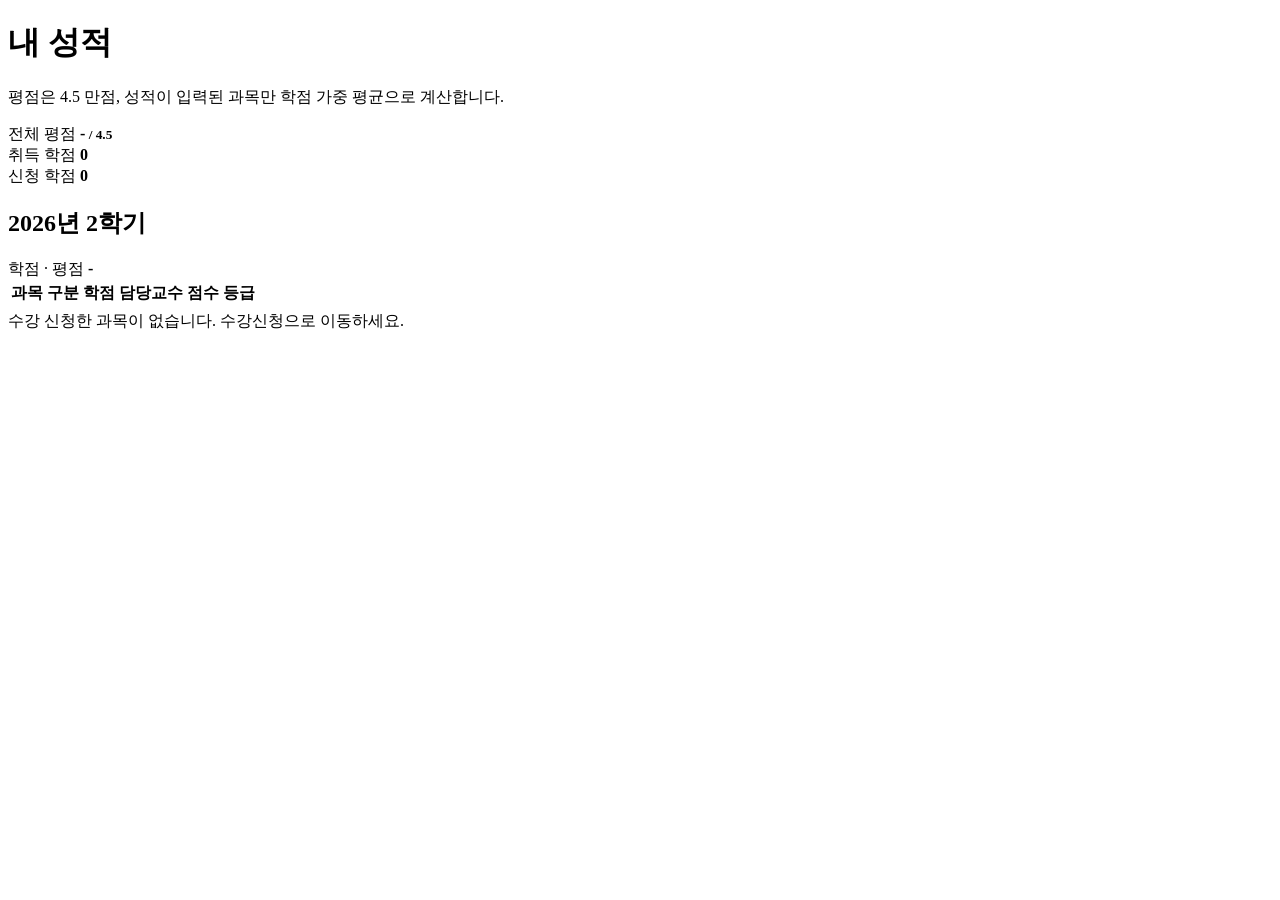
<file: src/main/resources/templates/my/grades.html>
<!DOCTYPE html>
<html lang="ko" xmlns:th="http://www.thymeleaf.org">
<head th:replace="~{fragments/layout :: head('내 성적')}"></head>
<body>
<header th:replace="~{fragments/layout :: header}"></header>
<main class="container narrow">
	<div class="page-head">
		<div>
			<h1>내 성적</h1>
			<p class="muted">평점은 4.5 만점, 성적이 입력된 과목만 학점 가중 평균으로 계산합니다.</p>
		</div>
	</div>

	<section class="stats three">
		<div class="stat">
			<span class="stat-label">전체 평점</span>
			<strong class="stat-value">
				<span th:text="${report.gpa} == null ? '-' : ${#numbers.formatDecimal(report.gpa, 1, 2)}">-</span><small> / 4.5</small>
			</strong>
		</div>
		<div class="stat">
			<span class="stat-label">취득 학점</span>
			<strong class="stat-value" th:text="${report.earnedCredits}">0</strong>
		</div>
		<div class="stat">
			<span class="stat-label">신청 학점</span>
			<strong class="stat-value" th:text="${report.totalCredits}">0</strong>
		</div>
	</section>

	<section th:each="t : ${report.terms}" class="card term-card">
		<div class="term-head">
			<h2 th:text="${t.termLabel}">2026년 2학기</h2>
			<span class="muted">
				<span th:text="${t.credits}"></span>학점 ·
				평점 <strong th:text="${t.gpa} == null ? '-' : ${#numbers.formatDecimal(t.gpa, 1, 2)}">-</strong>
			</span>
		</div>
		<div class="table-wrap">
			<table class="table">
				<thead><tr><th>과목</th><th>구분</th><th>학점</th><th class="hide-sm">담당교수</th><th>점수</th><th>등급</th></tr></thead>
				<tbody>
				<tr th:each="r : ${t.rows}">
					<td>
						<strong th:text="${r.name}"></strong>
						<div class="sub mono" th:text="${r.code}"></div>
					</td>
					<td th:text="${r.majorLabel}"></td>
					<td th:text="${r.credit}"></td>
					<td class="hide-sm" th:text="${r.profName}"></td>
					<td class="mono" th:text="${r.score} ?: '-'"></td>
					<td><span class="grade-letter" th:text="${r.letter}" th:attr="data-grade=${#strings.substring(r.letter, 0, 1)}"></span></td>
				</tr>
				</tbody>
			</table>
		</div>
	</section>

	<div class="card empty-card" th:if="${#lists.isEmpty(report.terms)}">
		수강 신청한 과목이 없습니다. <a th:href="@{/enroll}">수강신청</a>으로 이동하세요.
	</div>
</main>
</body>
</html>
</file>
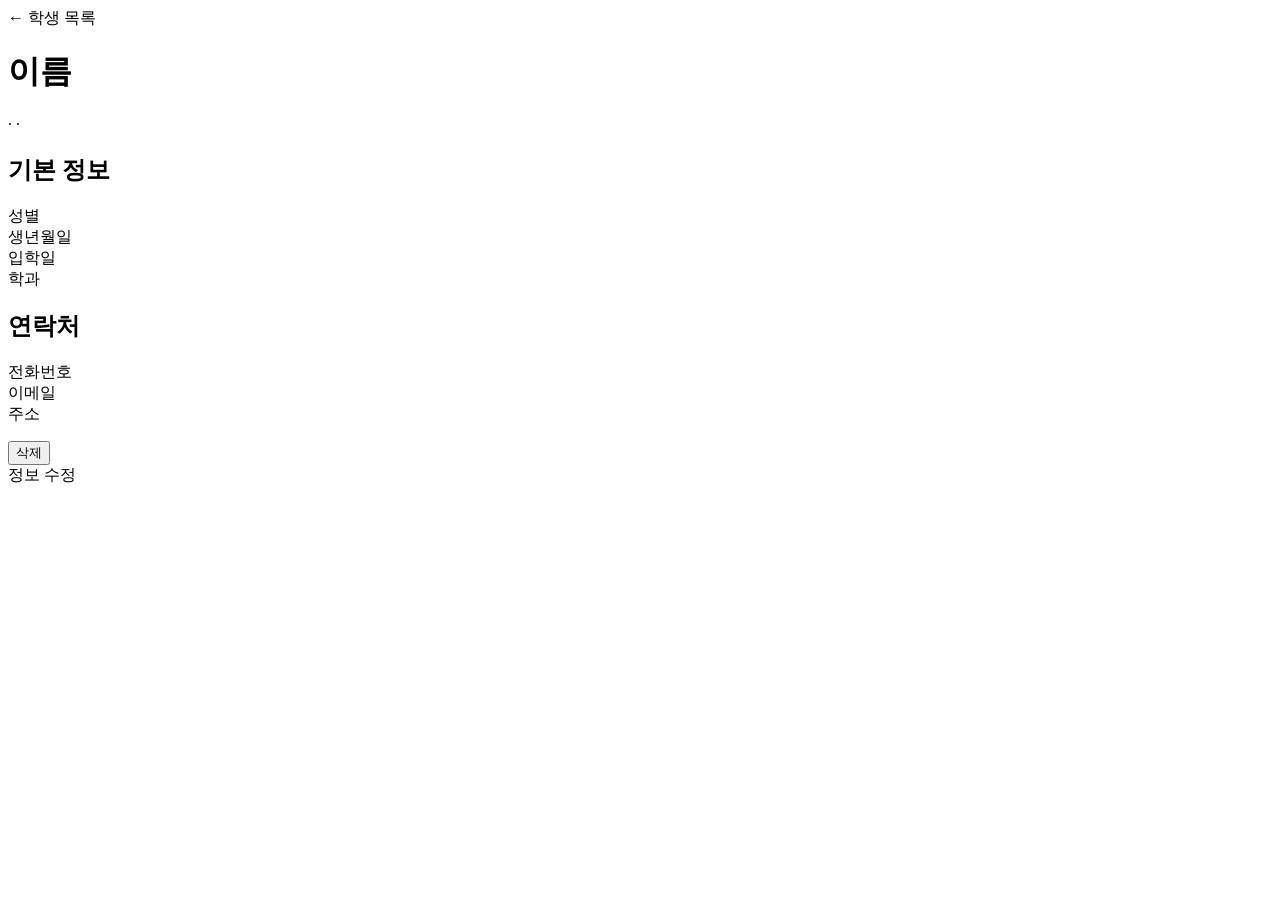
<file: src/main/resources/templates/students/detail.html>
<!DOCTYPE html>
<html lang="ko" xmlns:th="http://www.thymeleaf.org" xmlns:sec="http://www.thymeleaf.org/extras/spring-security">
<head th:replace="~{fragments/layout :: head('학생 정보')}"></head>
<body>
<header th:replace="~{fragments/layout :: header}"></header>
<main class="container narrow" th:with="s=${detail.student}">
	<a class="back" sec:authorize="hasRole('PROF')" th:href="@{/students}">← 학생 목록</a>
	<div th:replace="~{fragments/layout :: alerts}"></div>

	<div class="card profile">
		<div class="profile-head">
			<span class="avatar lg" th:text="${#strings.substring(s.name, 0, 1)}"></span>
			<div class="profile-title">
				<h1 th:text="${s.name}">이름</h1>
				<p class="muted">
					<span class="mono" th:text="${s.code}"></span> ·
					<span th:text="${detail.deptName}"></span> ·
					<span th:text="${s.grade} + '학년'"></span>
				</p>
			</div>
			<span th:replace="~{fragments/layout :: status(${s.status})}"></span>
		</div>

		<h2 class="section-title">기본 정보</h2>
		<dl class="info-grid">
			<div><dt>성별</dt><dd th:text="${s.gender == 'M'} ? '남' : '여'"></dd></div>
			<div><dt>생년월일</dt><dd th:text="${#temporals.format(s.birth, 'yyyy. M. d.')}"></dd></div>
			<div><dt>입학일</dt><dd th:text="${#temporals.format(s.entranceDate, 'yyyy. M. d.')}"></dd></div>
			<div><dt>학과</dt><dd th:text="${detail.deptName}"></dd></div>
		</dl>

		<h2 class="section-title">연락처</h2>
		<dl class="info-grid">
			<div><dt>전화번호</dt><dd th:text="${s.phone}"></dd></div>
			<div><dt>이메일</dt><dd th:text="${s.email}"></dd></div>
			<div class="wide"><dt>주소</dt><dd th:text="${s.addr}"></dd></div>
		</dl>

		<div class="actions" sec:authorize="hasRole('PROF')">
			<form th:action="@{/students/{code}/delete(code=${s.code})}" method="post"
				  onsubmit="return confirm('정말 삭제할까요? 되돌릴 수 없습니다.');">
				<button type="submit" class="btn btn-danger-ghost">삭제</button>
			</form>
			<a class="btn btn-primary" th:href="@{/students/{code}/edit(code=${s.code})}">정보 수정</a>
		</div>
	</div>
</main>
</body>
</html>
</file>
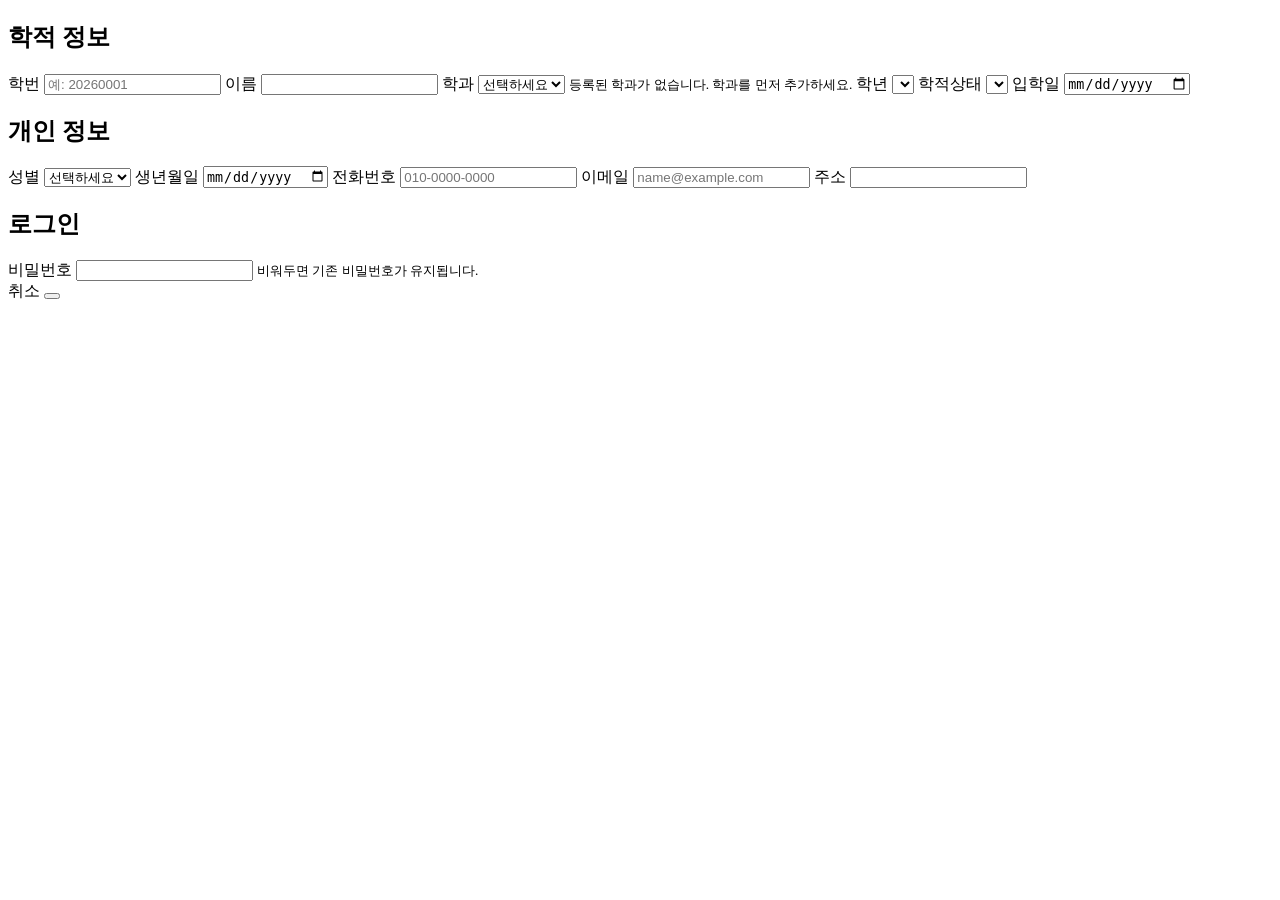
<file: src/main/resources/templates/students/form.html>
<!DOCTYPE html>
<html lang="ko" xmlns:th="http://www.thymeleaf.org">
<head th:replace="~{fragments/layout :: head(${edit} ? '학생 수정' : '학생 등록')}"></head>
<body>
<header th:replace="~{fragments/layout :: header}"></header>
<main class="container narrow">
	<a class="back" th:href="${edit} ? @{/students/{code}(code=${form.code})} : @{/students}"
	   th:text="${edit} ? '← 학생 정보' : '← 학생 목록'"></a>
	<div class="page-head">
		<div>
			<h1 th:text="${edit} ? '학생 정보 수정' : '학생 등록'"></h1>
			<p class="muted" th:text="${edit} ? '변경할 항목만 수정하세요.' : '모든 항목을 입력해야 등록됩니다.'"></p>
		</div>
	</div>
	<div th:replace="~{fragments/layout :: alerts}"></div>

	<form th:object="${form}" method="post" class="card form"
		  th:action="${edit} ? @{/students/{code}/edit(code=*{code})} : @{/students/new}">

		<h2 class="section-title">학적 정보</h2>
		<div class="form-grid">
			<label class="field" th:classappend="${#fields.hasErrors('code')} ? 'has-error'">
				<span>학번</span>
				<input type="text" th:field="*{code}" th:readonly="${edit}" maxlength="20" placeholder="예: 20260001">
				<small class="error" th:errors="*{code}"></small>
			</label>
			<label class="field" th:classappend="${#fields.hasErrors('name')} ? 'has-error'">
				<span>이름</span>
				<input type="text" th:field="*{name}" maxlength="20">
				<small class="error" th:errors="*{name}"></small>
			</label>
			<label class="field" th:classappend="${#fields.hasErrors('deptCode')} ? 'has-error'">
				<span>학과</span>
				<select th:field="*{deptCode}">
					<option value="">선택하세요</option>
					<option th:each="d : ${departments}" th:value="${d.code}" th:text="${d.name}"></option>
				</select>
				<small class="error" th:errors="*{deptCode}"></small>
				<small class="hint" th:if="${#lists.isEmpty(departments)}">등록된 학과가 없습니다. <a th:href="@{/departments}">학과를 먼저 추가</a>하세요.</small>
			</label>
			<label class="field" th:classappend="${#fields.hasErrors('grade')} ? 'has-error'">
				<span>학년</span>
				<select th:field="*{grade}">
					<option th:each="g : ${ {'1','2','3','4'} }" th:value="${g}" th:text="${g} + '학년'"></option>
				</select>
				<small class="error" th:errors="*{grade}"></small>
			</label>
			<label class="field" th:classappend="${#fields.hasErrors('status')} ? 'has-error'">
				<span>학적상태</span>
				<select th:field="*{status}">
					<option th:each="st : ${ {'재학','휴학','졸업','제적','자퇴'} }" th:value="${st}" th:text="${st}"></option>
				</select>
				<small class="error" th:errors="*{status}"></small>
			</label>
			<label class="field" th:classappend="${#fields.hasErrors('entranceDate')} ? 'has-error'">
				<span>입학일</span>
				<input type="date" th:field="*{entranceDate}">
				<small class="error" th:errors="*{entranceDate}"></small>
			</label>
		</div>

		<h2 class="section-title">개인 정보</h2>
		<div class="form-grid">
			<label class="field" th:classappend="${#fields.hasErrors('gender')} ? 'has-error'">
				<span>성별</span>
				<select th:field="*{gender}">
					<option value="">선택하세요</option>
					<option value="M">남</option>
					<option value="F">여</option>
				</select>
				<small class="error" th:errors="*{gender}"></small>
			</label>
			<label class="field" th:classappend="${#fields.hasErrors('birth')} ? 'has-error'">
				<span>생년월일</span>
				<input type="date" th:field="*{birth}">
				<small class="error" th:errors="*{birth}"></small>
			</label>
			<label class="field" th:classappend="${#fields.hasErrors('phone')} ? 'has-error'">
				<span>전화번호</span>
				<input type="tel" th:field="*{phone}" maxlength="20" placeholder="010-0000-0000">
				<small class="error" th:errors="*{phone}"></small>
			</label>
			<label class="field" th:classappend="${#fields.hasErrors('email')} ? 'has-error'">
				<span>이메일</span>
				<input type="email" th:field="*{email}" maxlength="40" placeholder="name@example.com">
				<small class="error" th:errors="*{email}"></small>
			</label>
			<label class="field wide" th:classappend="${#fields.hasErrors('addr')} ? 'has-error'">
				<span>주소</span>
				<input type="text" th:field="*{addr}" maxlength="100">
				<small class="error" th:errors="*{addr}"></small>
			</label>
		</div>

		<h2 class="section-title">로그인</h2>
		<div class="form-grid">
			<label class="field" th:classappend="${#fields.hasErrors('password')} ? 'has-error'">
				<span>비밀번호</span>
				<input type="password" th:field="*{password}" maxlength="50" autocomplete="new-password"
					   th:placeholder="${edit} ? '변경할 때만 입력' : ''">
				<small class="error" th:errors="*{password}"></small>
				<small class="hint" th:if="${edit}">비워두면 기존 비밀번호가 유지됩니다.</small>
			</label>
		</div>

		<div class="actions">
			<a class="btn btn-ghost" th:href="${edit} ? @{/students/{code}(code=*{code})} : @{/students}">취소</a>
			<button type="submit" class="btn btn-primary" th:text="${edit} ? '저장' : '등록'"></button>
		</div>
	</form>
</main>
</body>
</html>
</file>
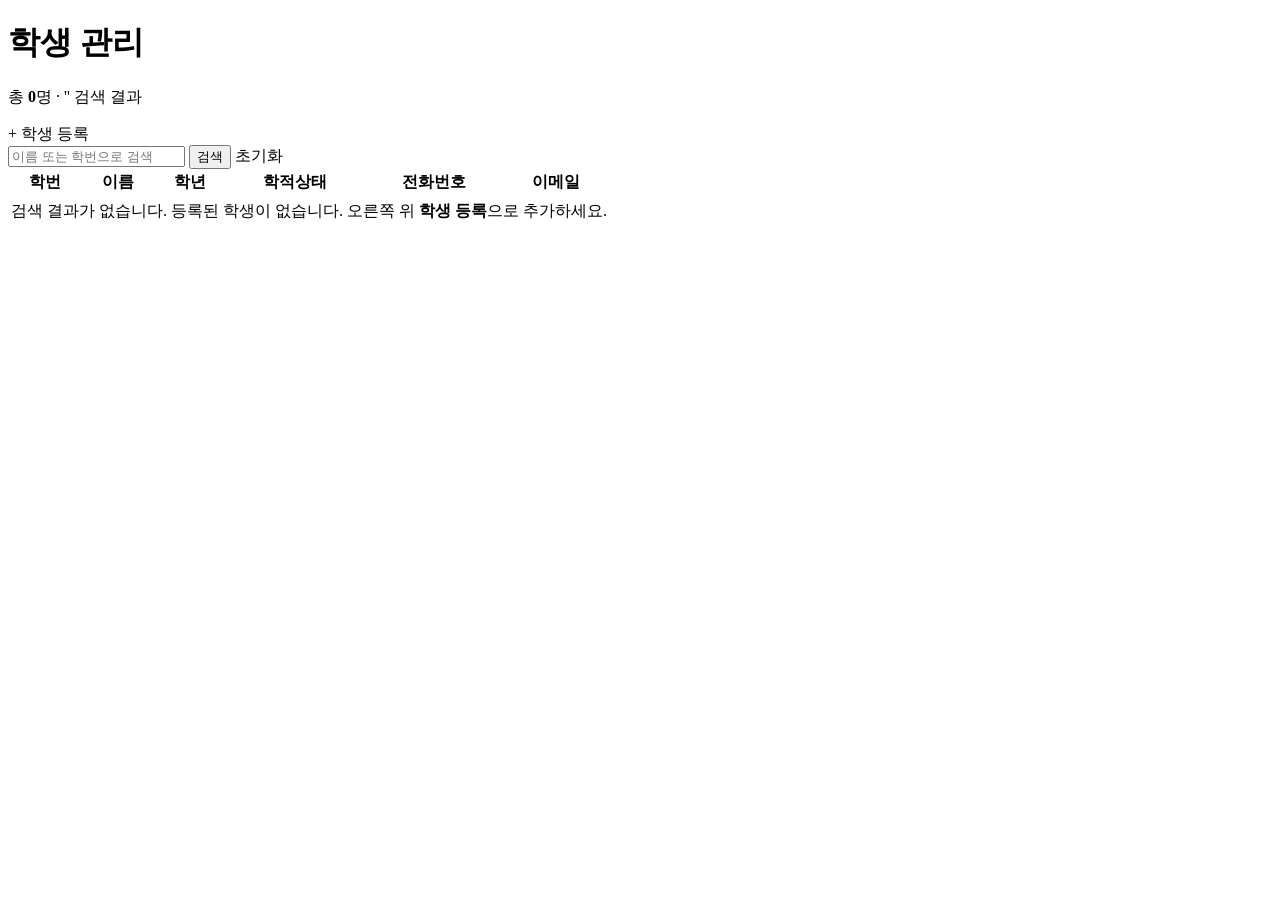
<file: src/main/resources/templates/students/list.html>
<!DOCTYPE html>
<html lang="ko" xmlns:th="http://www.thymeleaf.org">
<head th:replace="~{fragments/layout :: head('학생 관리')}"></head>
<body>
<header th:replace="~{fragments/layout :: header}"></header>
<main class="container">
	<div class="page-head">
		<div>
			<h1>학생 관리</h1>
			<p class="muted">총 <strong th:text="${#lists.size(students)}">0</strong>명<span th:if="${keyword}"> · '<span th:text="${keyword}"></span>' 검색 결과</span></p>
		</div>
		<a class="btn btn-primary" th:href="@{/students/new}">+ 학생 등록</a>
	</div>
	<div th:replace="~{fragments/layout :: alerts}"></div>

	<div class="card">
		<form th:action="@{/students}" method="get" class="toolbar">
			<input type="search" name="keyword" th:value="${keyword}" placeholder="이름 또는 학번으로 검색">
			<button type="submit" class="btn">검색</button>
			<a class="btn btn-ghost" th:if="${keyword}" th:href="@{/students}">초기화</a>
		</form>

		<div class="table-wrap">
			<table class="table">
				<thead>
				<tr><th>학번</th><th>이름</th><th>학년</th><th>학적상태</th><th class="hide-sm">전화번호</th><th class="hide-sm">이메일</th></tr>
				</thead>
				<tbody>
				<tr th:each="s : ${students}" class="row-link"
					th:data-href="@{/students/{code}(code=${s.code})}">
					<td class="mono"><a th:href="@{/students/{code}(code=${s.code})}" th:text="${s.code}"></a></td>
					<td>
						<span class="name-cell">
							<span class="avatar sm" th:text="${#strings.substring(s.name, 0, 1)}"></span>
							<span th:text="${s.name}"></span>
						</span>
					</td>
					<td th:text="${s.grade} + '학년'"></td>
					<td><span th:replace="~{fragments/layout :: status(${s.status})}"></span></td>
					<td class="hide-sm" th:text="${s.phone}"></td>
					<td class="hide-sm" th:text="${s.email}"></td>
				</tr>
				<tr th:if="${#lists.isEmpty(students)}">
					<td colspan="6" class="empty">
						<span th:if="${keyword}">검색 결과가 없습니다.</span>
						<span th:unless="${keyword}">등록된 학생이 없습니다. 오른쪽 위 <strong>학생 등록</strong>으로 추가하세요.</span>
					</td>
				</tr>
				</tbody>
			</table>
		</div>
	</div>
</main>
<script>
	document.querySelectorAll('tr[data-href]').forEach(function (tr) {
		tr.addEventListener('click', function (e) {
			if (!e.target.closest('a')) location.href = tr.dataset.href;
		});
	});
</script>
</body>
</html>
</file>
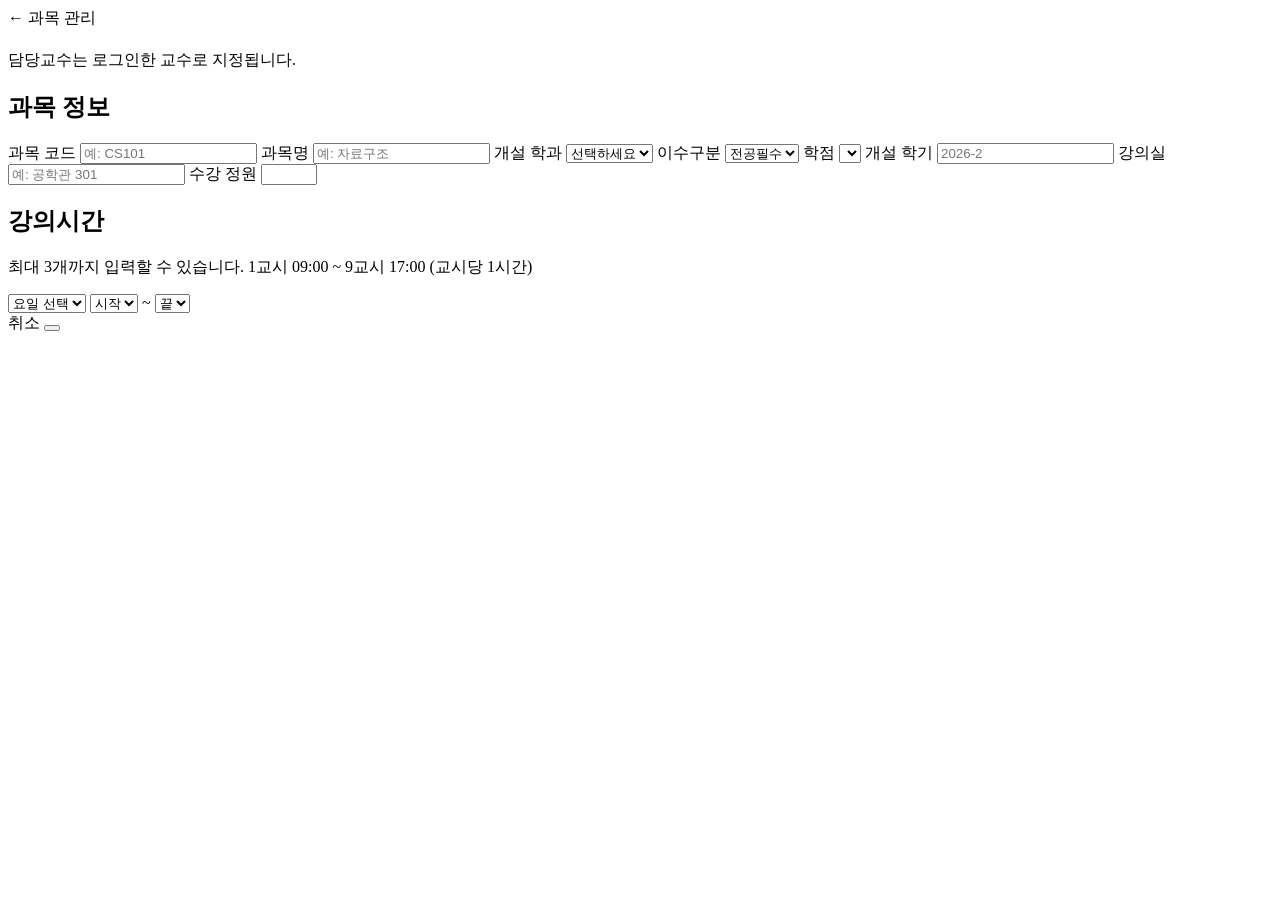
<file: src/main/resources/templates/subjects/form.html>
<!DOCTYPE html>
<html lang="ko" xmlns:th="http://www.thymeleaf.org">
<head th:replace="~{fragments/layout :: head(${edit} ? '과목 수정' : '과목 개설')}"></head>
<body>
<header th:replace="~{fragments/layout :: header}"></header>
<main class="container narrow">
	<a class="back" th:href="@{/subjects(mine=true)}">← 과목 관리</a>
	<div class="page-head">
		<div>
			<h1 th:text="${edit} ? '과목 수정' : '과목 개설'"></h1>
			<p class="muted">담당교수는 로그인한 교수로 지정됩니다.</p>
		</div>
	</div>
	<div th:replace="~{fragments/layout :: alerts}"></div>

	<form th:object="${form}" method="post" class="card form"
		  th:action="${edit} ? @{/subjects/{c}/edit(c=*{code})} : @{/subjects/new}">

		<h2 class="section-title">과목 정보</h2>
		<div class="form-grid">
			<label class="field" th:classappend="${#fields.hasErrors('code')} ? 'has-error'">
				<span>과목 코드</span>
				<input type="text" th:field="*{code}" th:readonly="${edit}" maxlength="20" placeholder="예: CS101">
				<small class="error" th:errors="*{code}"></small>
			</label>
			<label class="field" th:classappend="${#fields.hasErrors('name')} ? 'has-error'">
				<span>과목명</span>
				<input type="text" th:field="*{name}" maxlength="20" placeholder="예: 자료구조">
				<small class="error" th:errors="*{name}"></small>
			</label>
			<label class="field" th:classappend="${#fields.hasErrors('deptCode')} ? 'has-error'">
				<span>개설 학과</span>
				<select th:field="*{deptCode}">
					<option value="">선택하세요</option>
					<option th:each="d : ${departments}" th:value="${d.code}" th:text="${d.name}"></option>
				</select>
				<small class="error" th:errors="*{deptCode}"></small>
			</label>
			<label class="field" th:classappend="${#fields.hasErrors('majorType')} ? 'has-error'">
				<span>이수구분</span>
				<select th:field="*{majorType}">
					<option value="A">전공필수</option>
					<option value="B">전공선택</option>
					<option value="C">교양필수</option>
					<option value="D">교양선택</option>
				</select>
				<small class="error" th:errors="*{majorType}"></small>
			</label>
			<label class="field" th:classappend="${#fields.hasErrors('credit')} ? 'has-error'">
				<span>학점</span>
				<select th:field="*{credit}">
					<option th:each="c : ${#numbers.sequence(1, 4)}" th:value="${c}" th:text="${c} + '학점'"></option>
				</select>
				<small class="error" th:errors="*{credit}"></small>
			</label>
			<label class="field" th:classappend="${#fields.hasErrors('term')} ? 'has-error'">
				<span>개설 학기</span>
				<input type="text" th:field="*{term}" maxlength="6" placeholder="2026-2">
				<small class="error" th:errors="*{term}"></small>
			</label>
			<label class="field" th:classappend="${#fields.hasErrors('room')} ? 'has-error'">
				<span>강의실</span>
				<input type="text" th:field="*{room}" maxlength="10" placeholder="예: 공학관 301">
				<small class="error" th:errors="*{room}"></small>
			</label>
			<label class="field" th:classappend="${#fields.hasErrors('capacity')} ? 'has-error'">
				<span>수강 정원</span>
				<input type="number" th:field="*{capacity}" min="1" max="500">
				<small class="error" th:errors="*{capacity}"></small>
			</label>
		</div>

		<h2 class="section-title">강의시간</h2>
		<p class="hint-text">최대 3개까지 입력할 수 있습니다. 1교시 09:00 ~ 9교시 17:00 (교시당 1시간)</p>
		<div class="slot-list">
			<div class="slot" th:each="slot, st : *{slots}">
				<span class="slot-no" th:text="${st.count}"></span>
				<select th:field="*{slots[__${st.index}__].day}">
					<option value="">요일 선택</option>
					<option value="1">월</option>
					<option value="2">화</option>
					<option value="3">수</option>
					<option value="4">목</option>
					<option value="5">금</option>
				</select>
				<select th:field="*{slots[__${st.index}__].start}">
					<option value="">시작</option>
					<option th:each="p : ${#numbers.sequence(1, 9)}" th:value="${p}" th:text="${p} + '교시'"></option>
				</select>
				<span class="slot-sep">~</span>
				<select th:field="*{slots[__${st.index}__].end}">
					<option value="">끝</option>
					<option th:each="p : ${#numbers.sequence(1, 9)}" th:value="${p}" th:text="${p} + '교시'"></option>
				</select>
			</div>
		</div>

		<div class="actions">
			<a class="btn btn-ghost" th:href="@{/subjects(mine=true)}">취소</a>
			<button type="submit" class="btn btn-primary" th:text="${edit} ? '저장' : '개설'"></button>
		</div>
	</form>
</main>
</body>
</html>
</file>
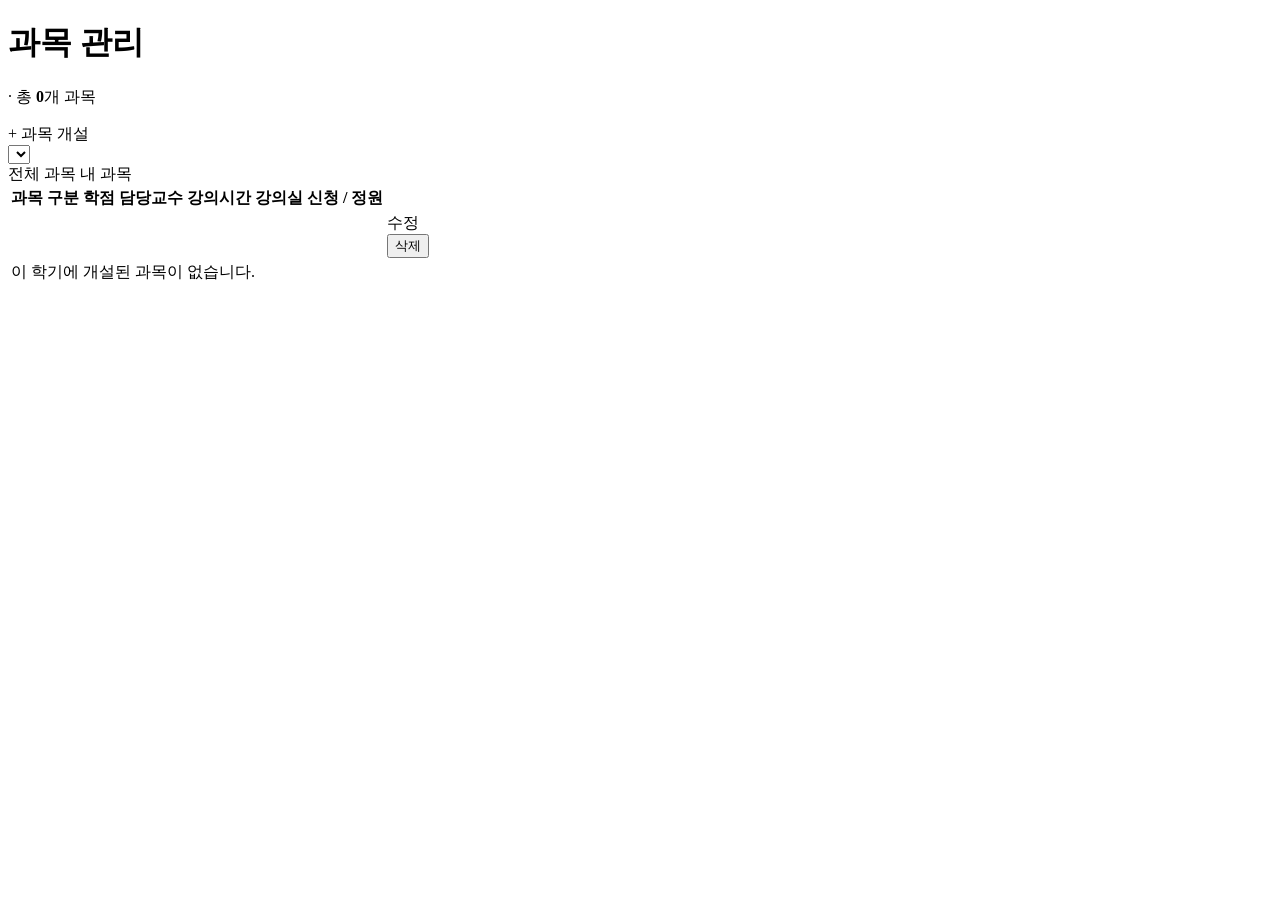
<file: src/main/resources/templates/subjects/list.html>
<!DOCTYPE html>
<html lang="ko" xmlns:th="http://www.thymeleaf.org" xmlns:sec="http://www.thymeleaf.org/extras/spring-security">
<head th:replace="~{fragments/layout :: head('과목 관리')}"></head>
<body>
<header th:replace="~{fragments/layout :: header}"></header>
<main class="container">
	<div class="page-head">
		<div>
			<h1>과목 관리</h1>
			<p class="muted"><span th:text="${termLabel}"></span> · 총 <strong th:text="${#lists.size(subjects)}">0</strong>개 과목</p>
		</div>
		<a class="btn btn-primary" th:href="@{/subjects/new}">+ 과목 개설</a>
	</div>
	<div th:replace="~{fragments/layout :: alerts}"></div>

	<div class="card">
		<form th:action="@{/subjects}" method="get" class="toolbar">
			<select name="term" class="w-sm" onchange="this.form.submit()">
				<option th:each="t : ${terms}" th:value="${t.value}" th:text="${t.label}"
						th:selected="${t.value == term}"></option>
			</select>
			<div class="segmented">
				<a th:href="@{/subjects(term=${term})}" th:classappend="${!mine} ? 'on'">전체 과목</a>
				<a th:href="@{/subjects(term=${term},mine=true)}" th:classappend="${mine} ? 'on'">내 과목</a>
			</div>
		</form>

		<div class="table-wrap">
			<table class="table">
				<thead>
				<tr>
					<th>과목</th><th>구분</th><th>학점</th><th>담당교수</th><th>강의시간</th><th class="hide-sm">강의실</th><th>신청 / 정원</th><th></th>
				</tr>
				</thead>
				<tbody>
				<tr th:each="s : ${subjects}">
					<td>
						<strong th:text="${s.name}"></strong>
						<div class="sub mono" th:text="${s.code} + ' · ' + ${s.deptName}"></div>
					</td>
					<td><span class="badge" th:classappend="'badge-major-' + ${s.majorType}" th:text="${s.majorLabel}"></span></td>
					<td th:text="${s.credit}"></td>
					<td th:text="${s.profName}"></td>
					<td class="nowrap" th:text="${s.timeText}"></td>
					<td class="hide-sm" th:text="${s.room}"></td>
					<td>
						<div class="meter-wrap">
							<span class="mono" th:text="${s.enrolled} + ' / ' + ${s.capacity}"></span>
							<span class="meter"><span th:style="'width:' + ${s.fillPercent()} + '%'"
													  th:classappend="${s.full()} ? 'is-full'"></span></span>
						</div>
					</td>
					<td class="row-actions">
						<th:block th:if="${s.profCode == #authentication.name}">
							<a class="btn btn-ghost btn-sm" th:href="@{/subjects/{c}/edit(c=${s.code})}">수정</a>
							<form th:action="@{/subjects/{c}/delete(c=${s.code})}" method="post"
								  onsubmit="return confirm('과목을 삭제할까요?');">
								<button type="submit" class="btn btn-danger-ghost btn-sm">삭제</button>
							</form>
						</th:block>
					</td>
				</tr>
				<tr th:if="${#lists.isEmpty(subjects)}">
					<td colspan="8" class="empty">이 학기에 개설된 과목이 없습니다.</td>
				</tr>
				</tbody>
			</table>
		</div>
	</div>
</main>
</body>
</html>
</file>
